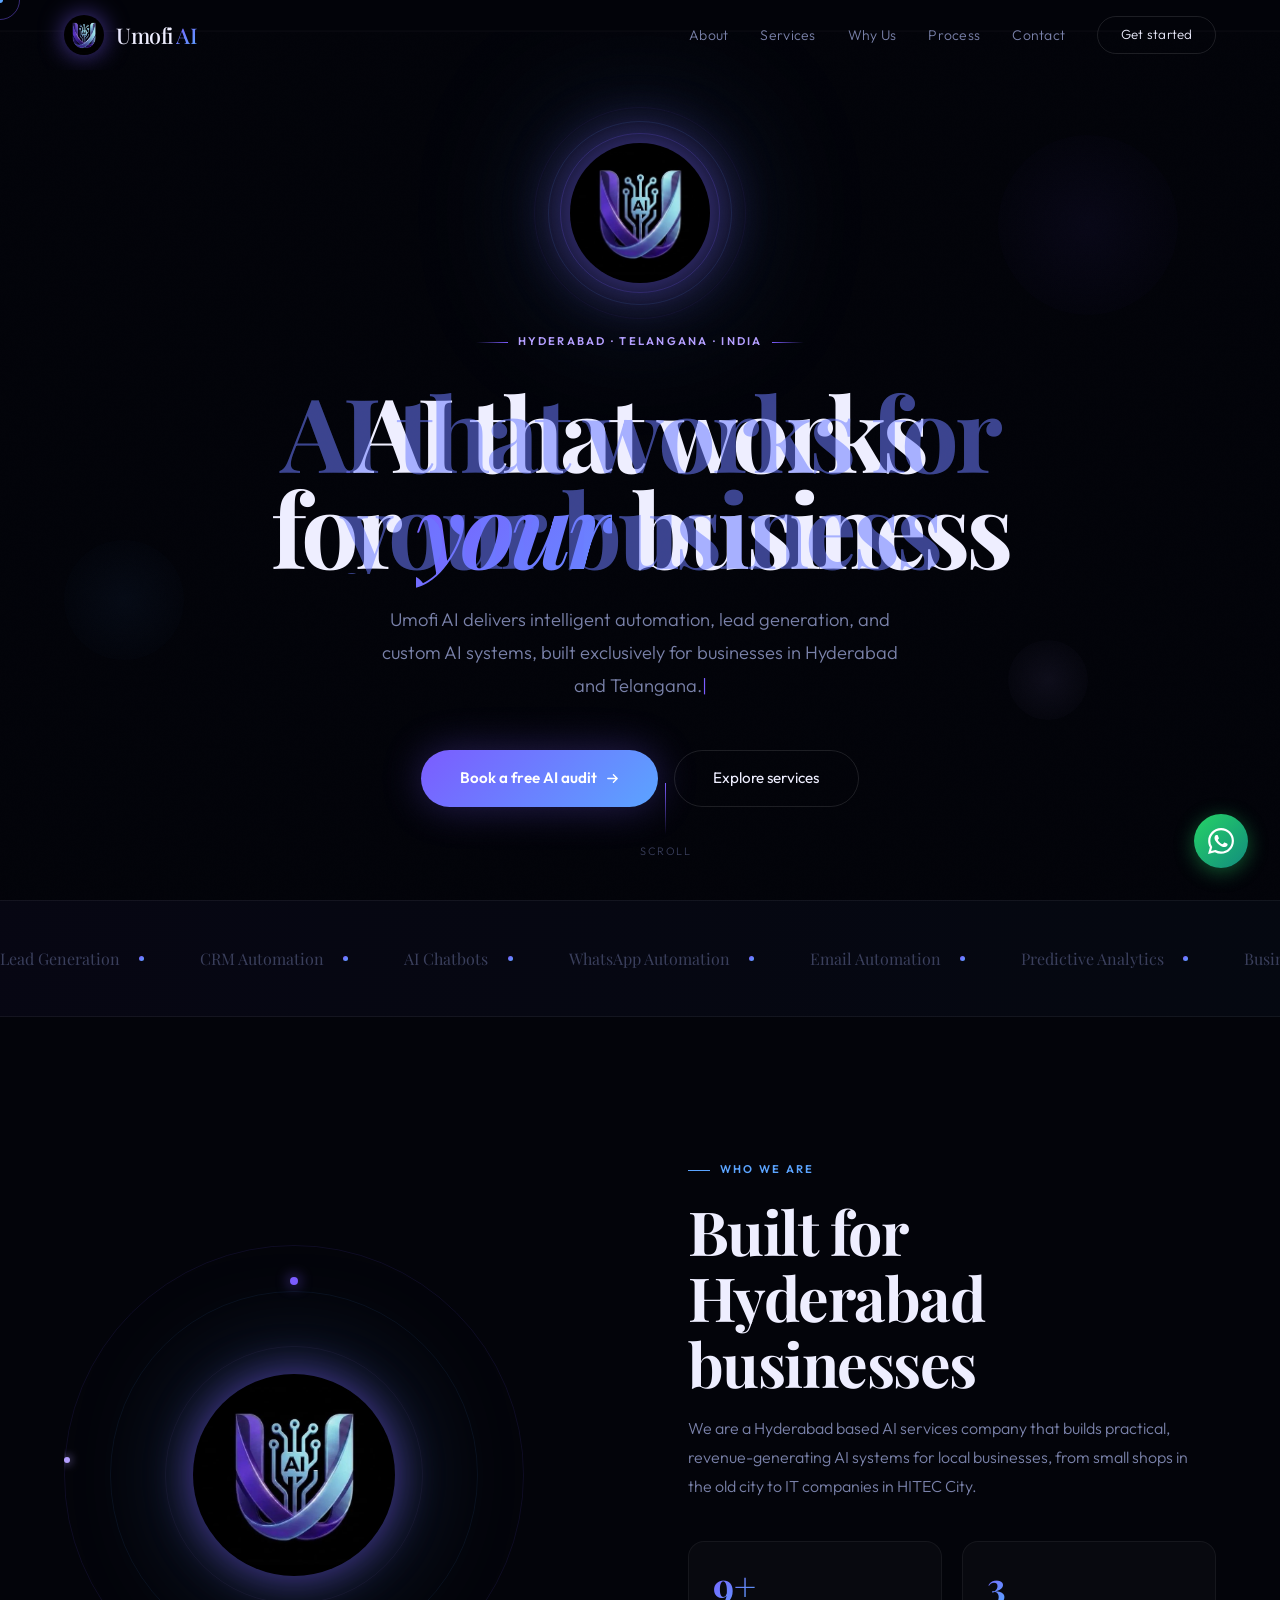
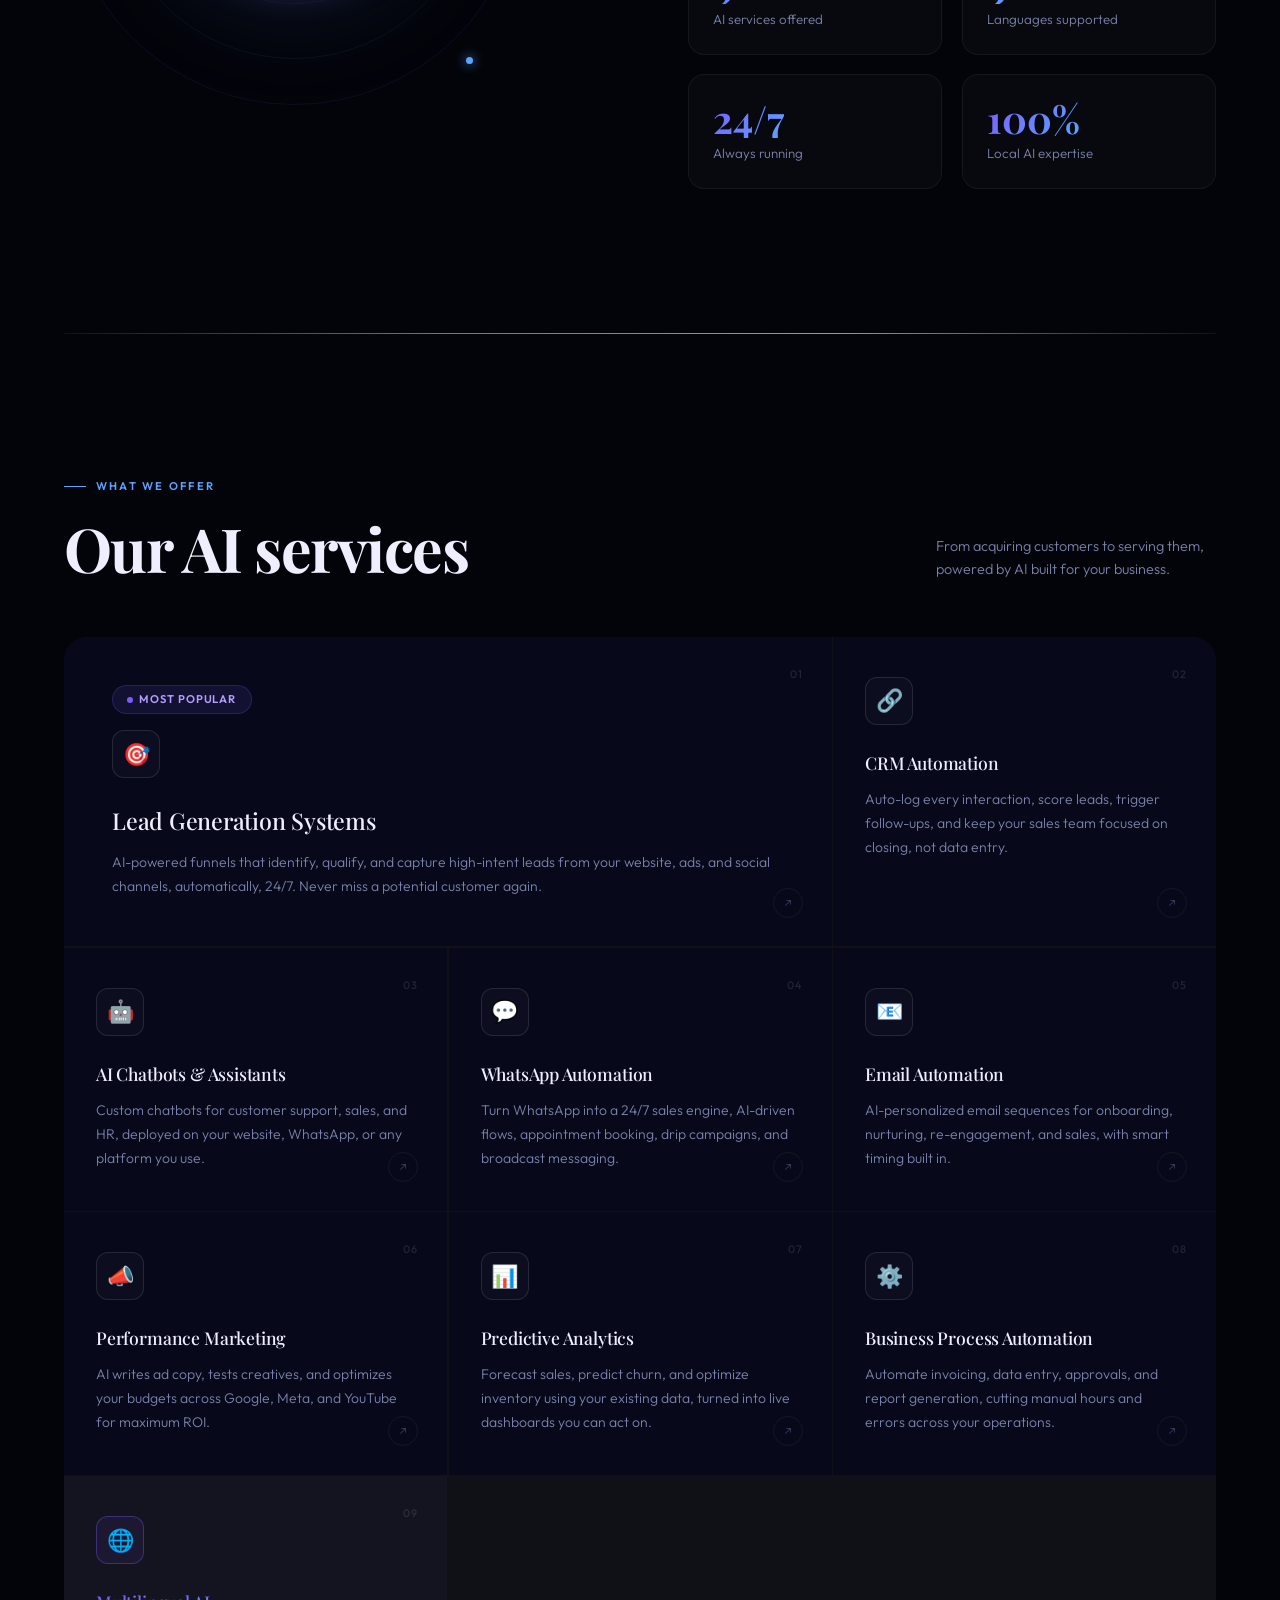
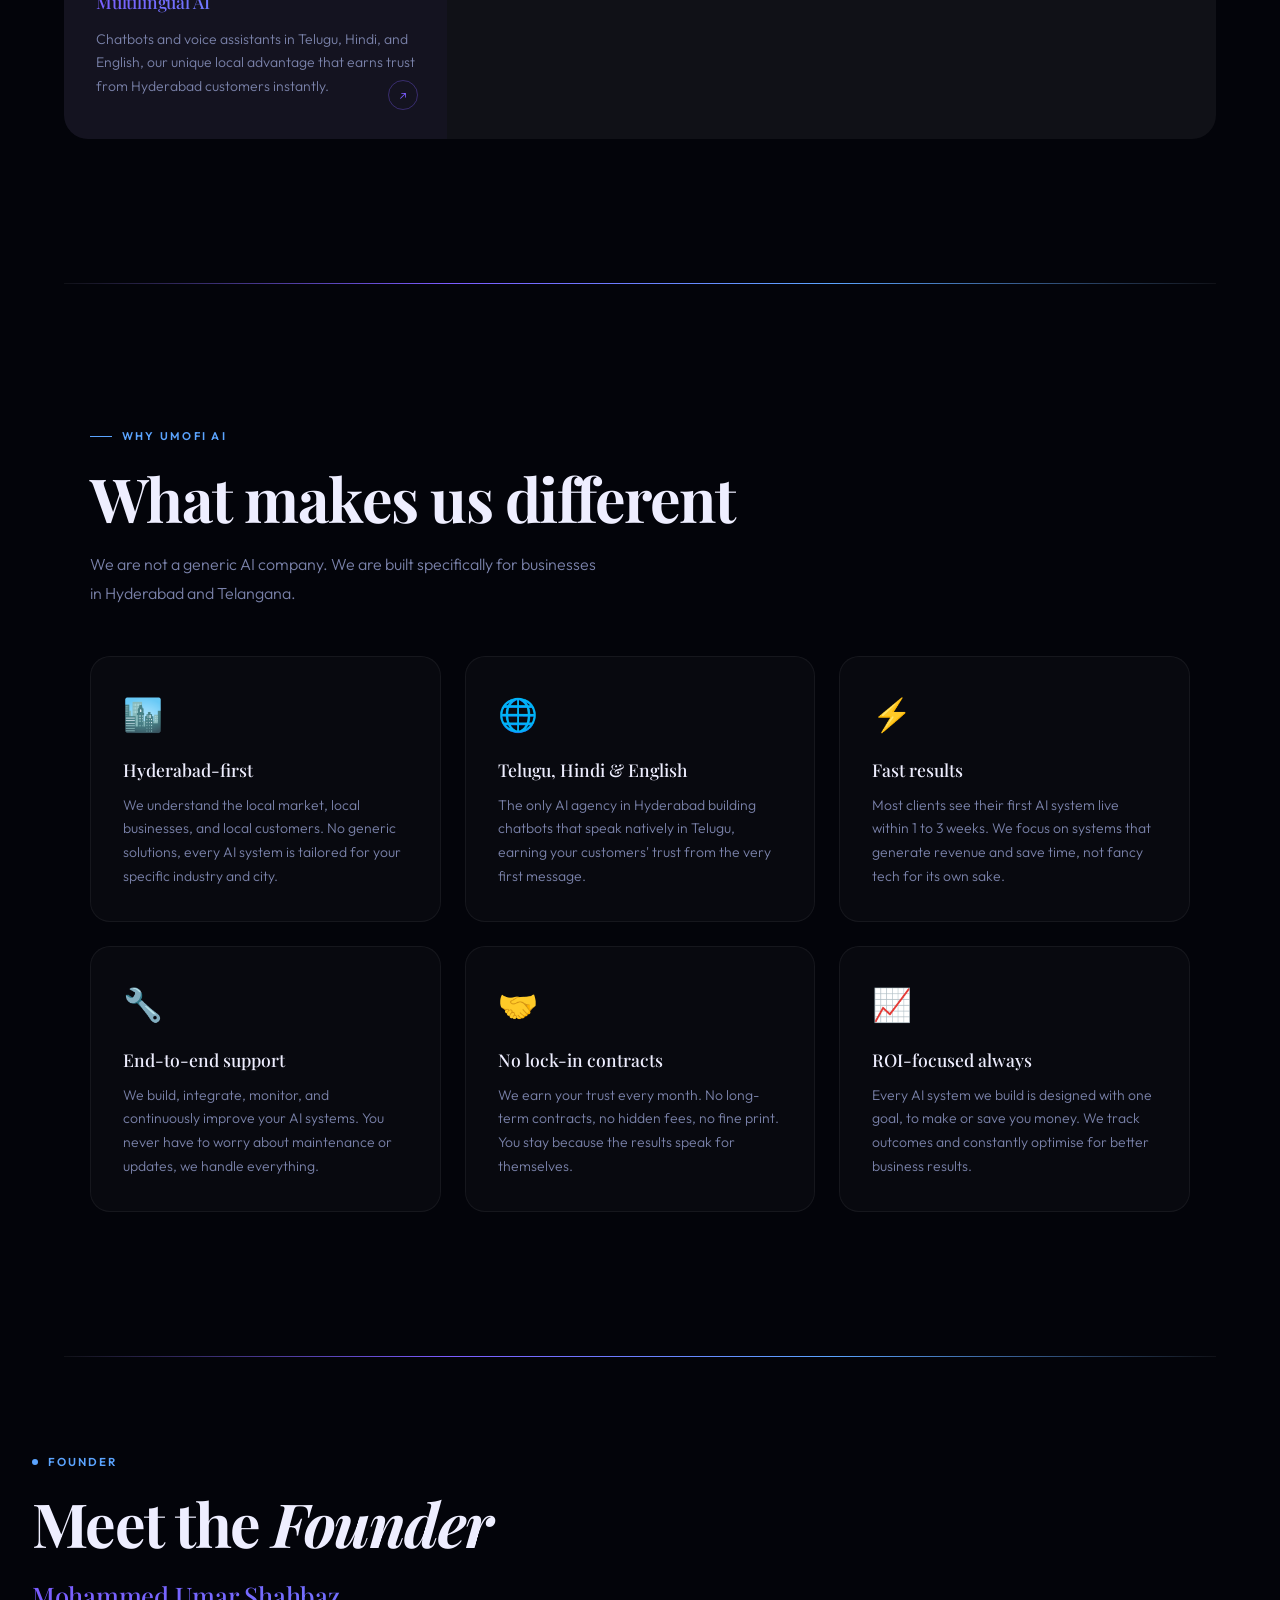
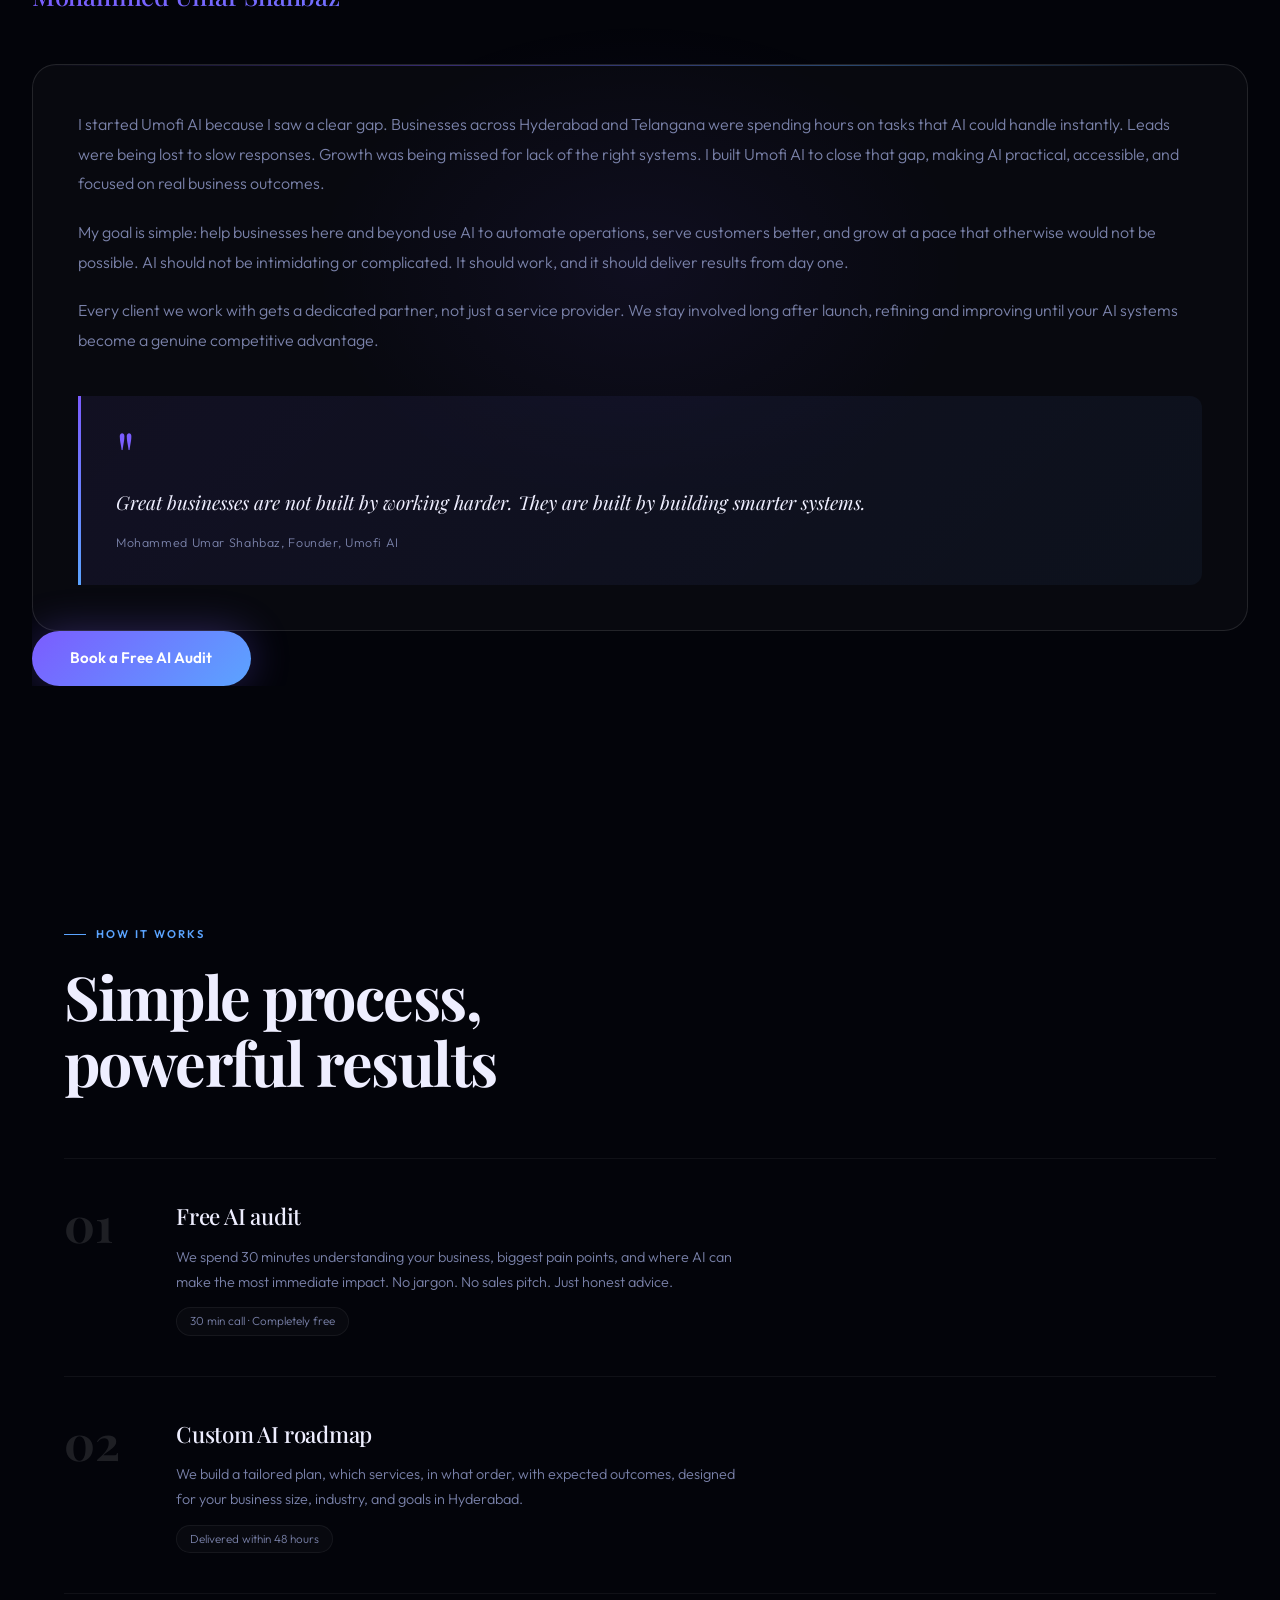
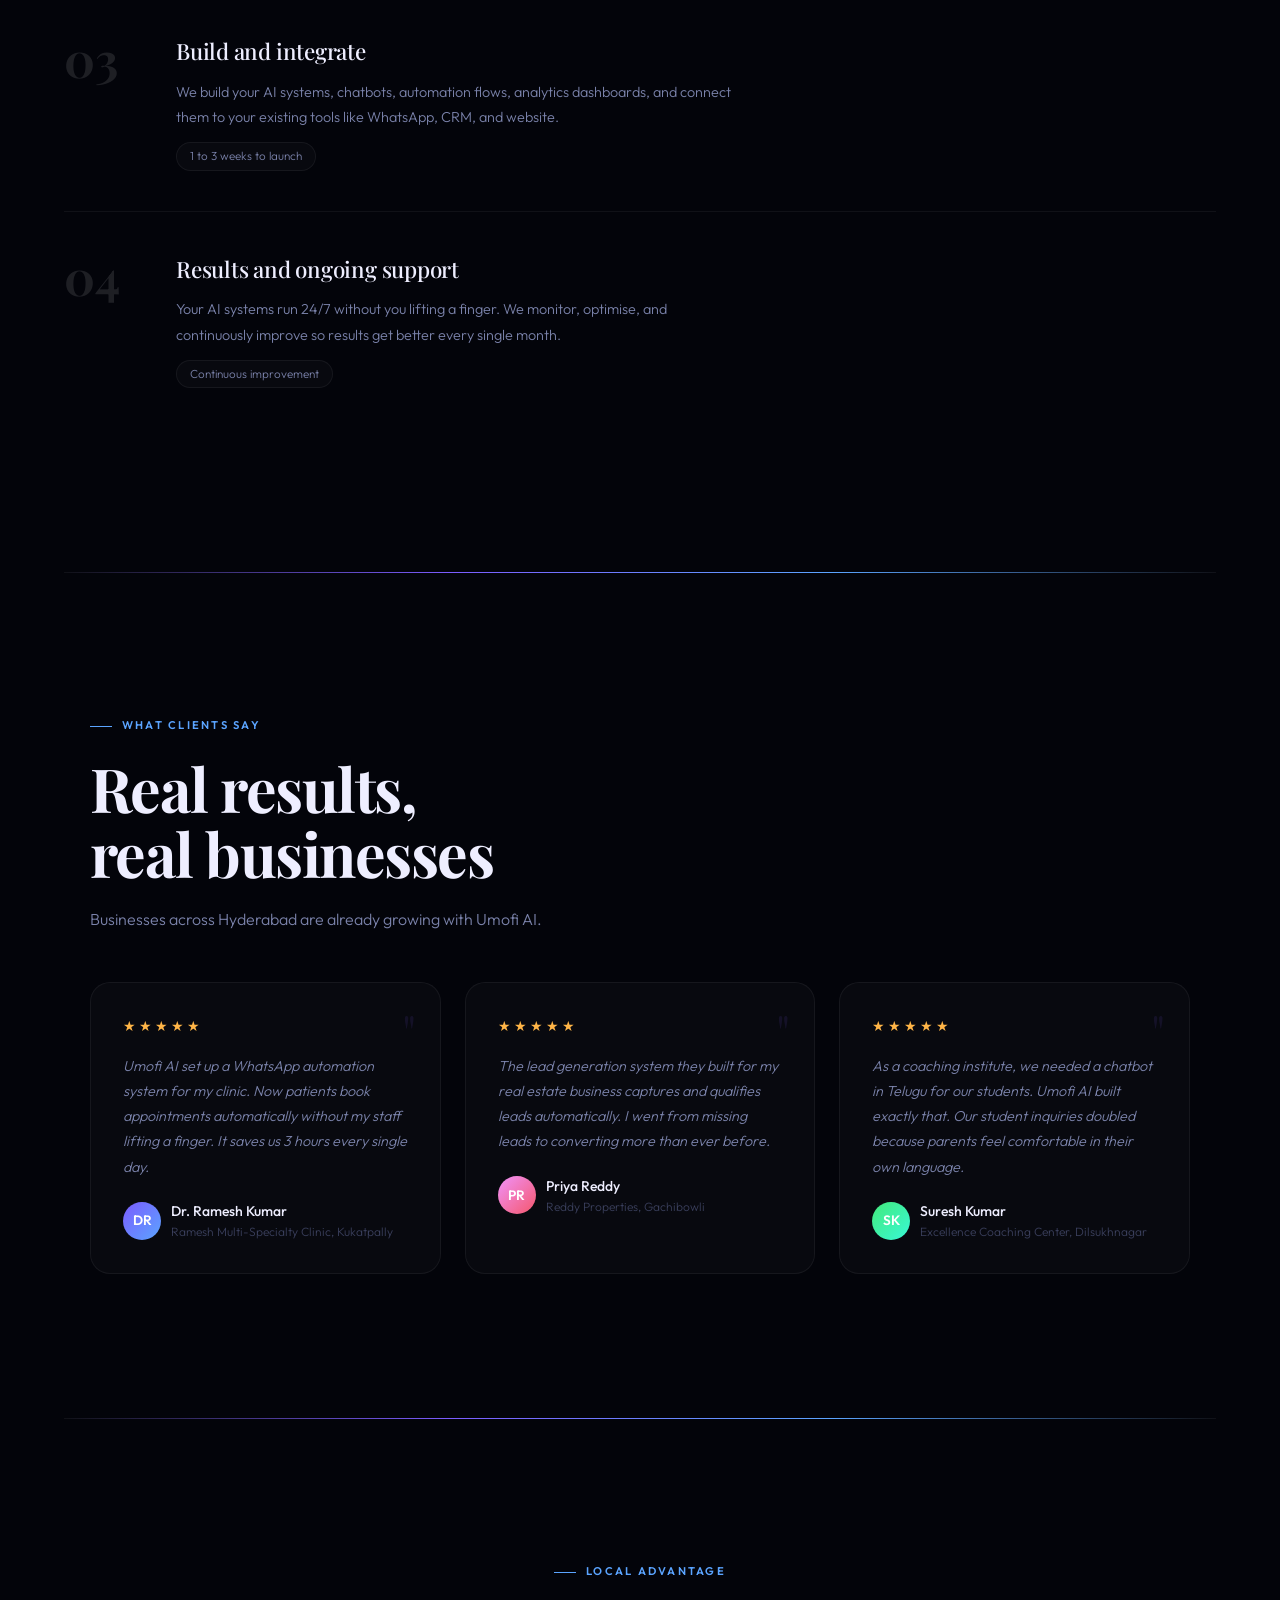
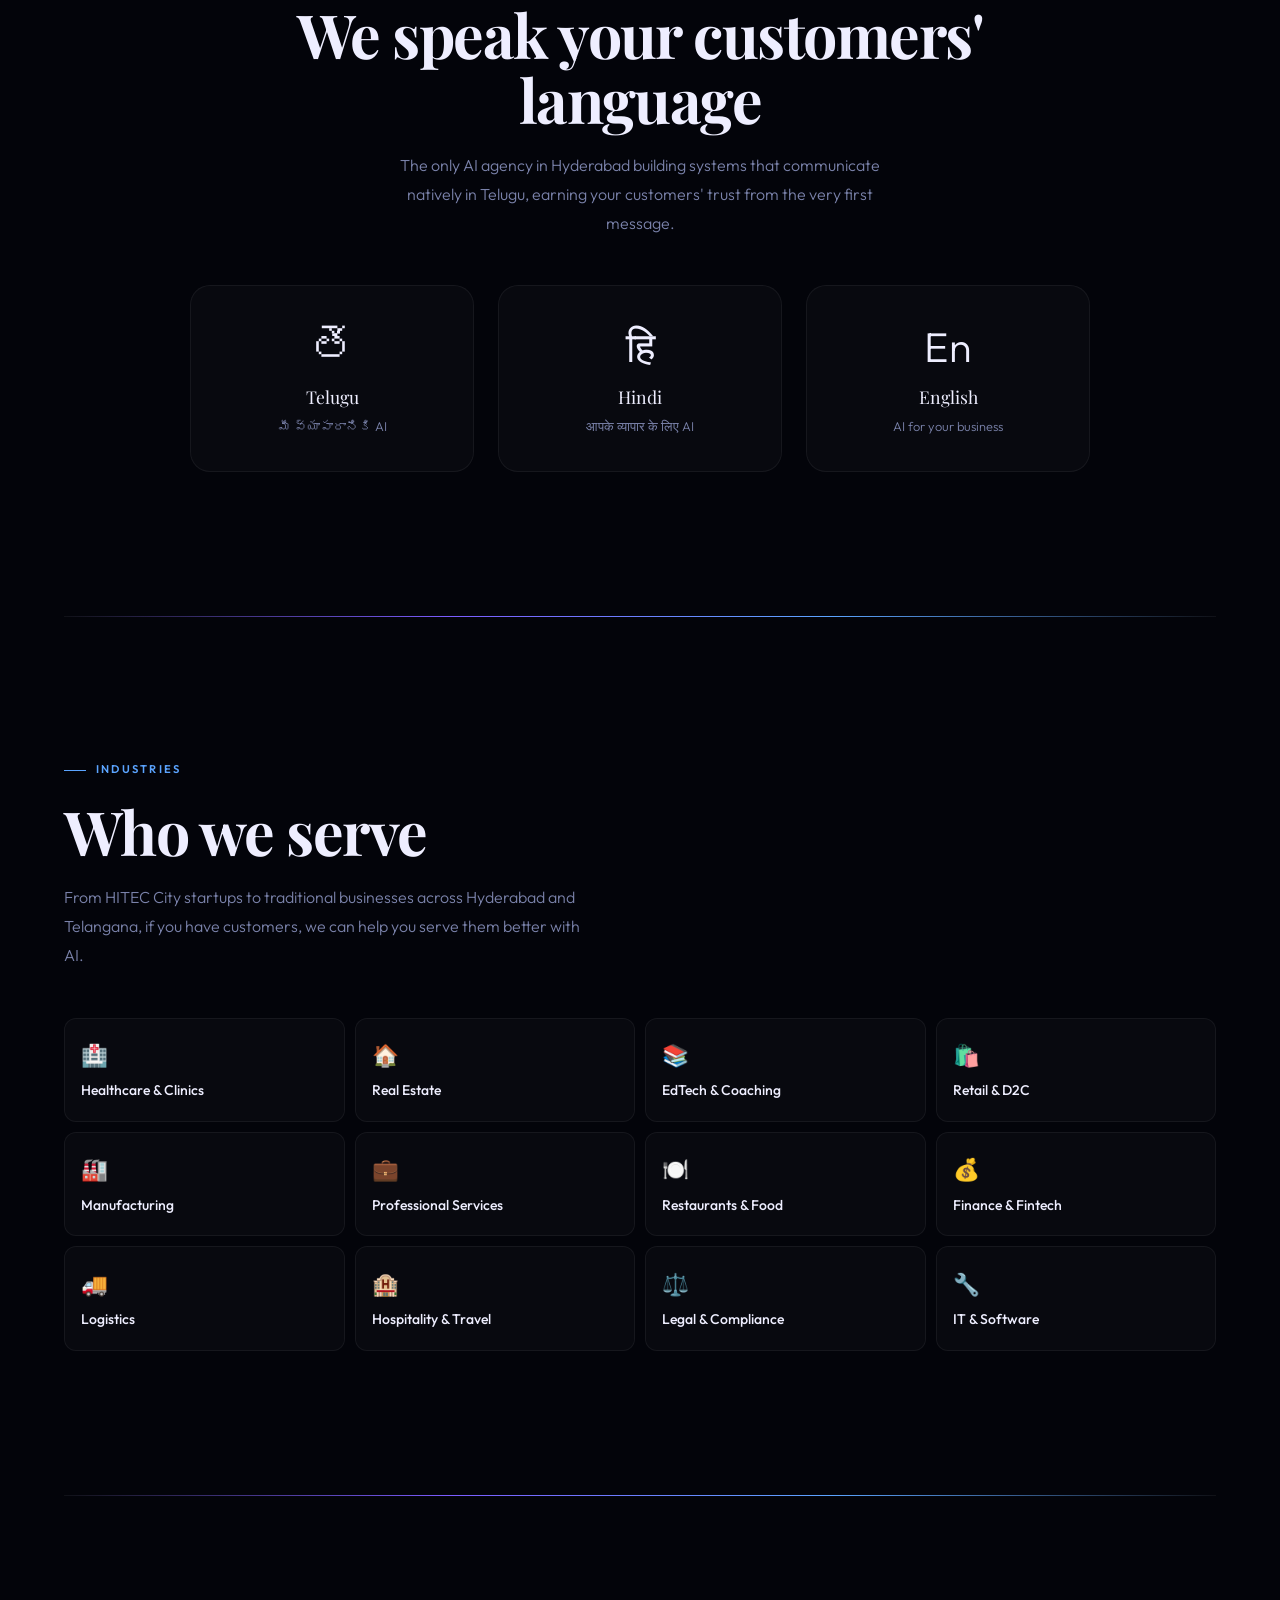
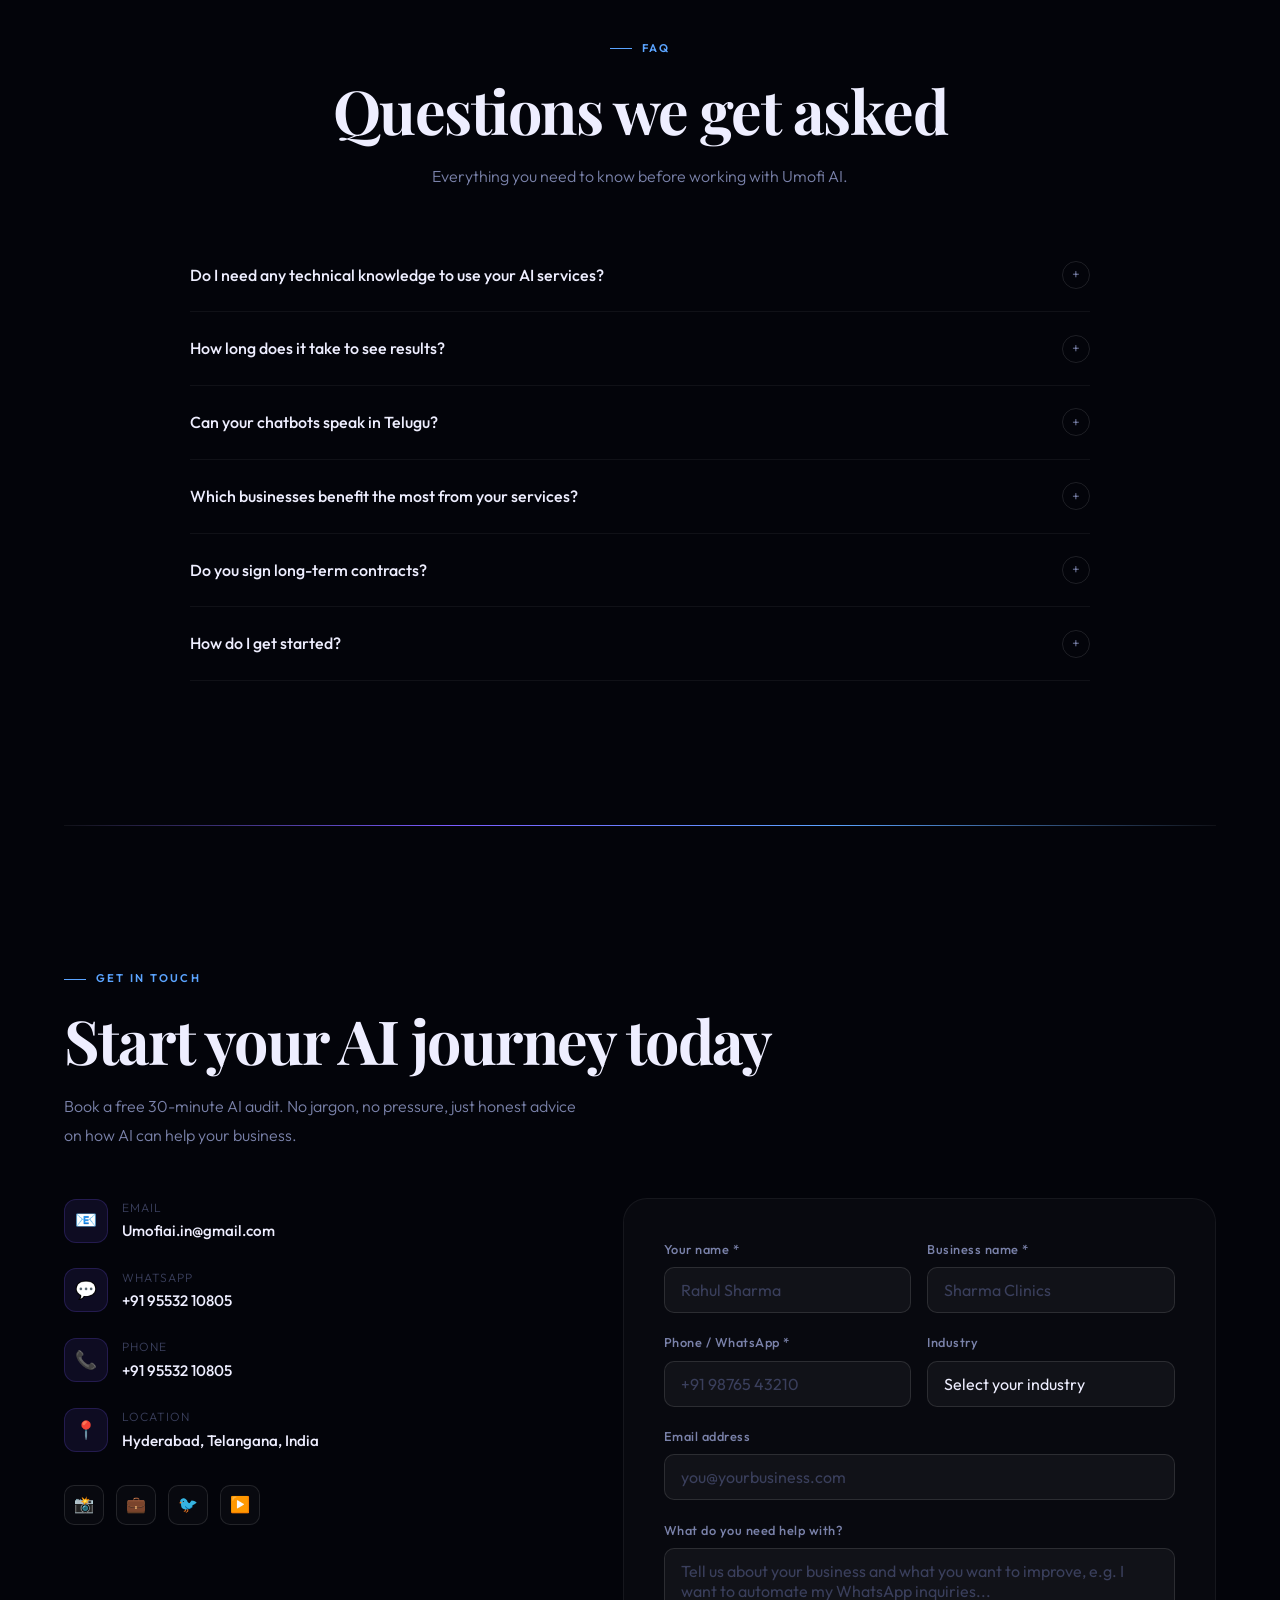
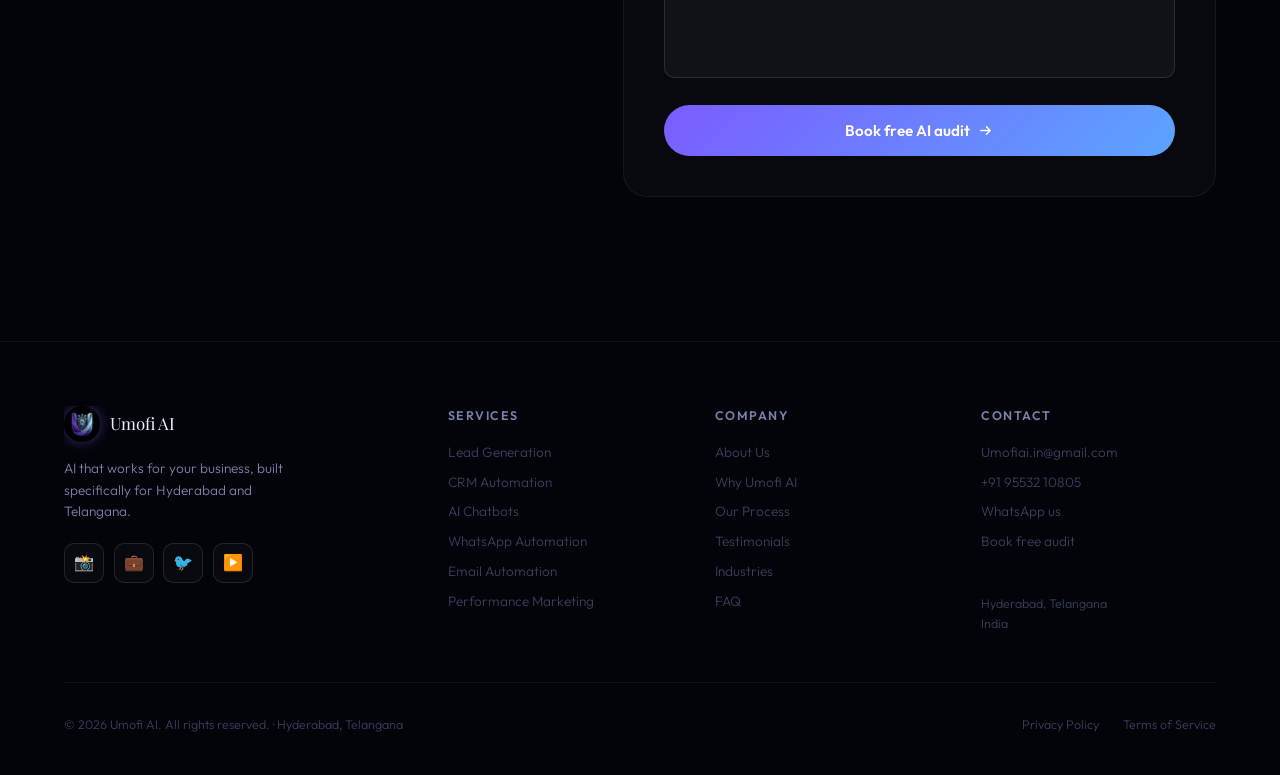
<file: index.html>
<!DOCTYPE html>

<html lang="en">
<head>
<meta charset="utf-8"/>
<meta content="width=device-width, initial-scale=1.0, viewport-fit=cover" name="viewport"/>
<meta content="Umofi AI delivers AI services for businesses in Hyderabad and Telangana, including lead generation, CRM automation, AI chatbots and WhatsApp automation." name="description"/>
<meta content="AI services Hyderabad, AI chatbot Hyderabad, WhatsApp automation, lead generation AI, CRM automation Hyderabad, Umofi AI, AI business Telangana" name="keywords"/>
<meta content="index, follow" name="robots"/>
<meta content="Umofi AI AI that works for your business" property="og:title"/>
<meta content="Custom AI systems for businesses in Hyderabad, lead generation, chatbots, WhatsApp automation, and more." property="og:description"/>
<meta content="website" property="og:type"/>
<meta content="https://umofi.ai" property="og:url"/>
<meta content="[data-uri]" property="og:image"/>
<meta content="summary_large_image" name="twitter:card"/>
<meta content="Umofi AI AI that works for your business" name="twitter:title"/>
<meta content="Custom AI systems for businesses in Hyderabad, Telangana." name="twitter:description"/>
<link href="[data-uri]" rel="icon" type="image/jpeg"/>
<title>Umofi AI AI Services Hyderabad | Lead Generation, Chatbots, WhatsApp Automation</title>
<link href="https://umofi.ai" rel="canonical"/>
<meta content="Umofi AI" name="author"/>
<meta content="IN-TG" name="geo.region"/>
<meta content="Hyderabad, Telangana" name="geo.placename"/>
<meta content="en_IN" property="og:locale"/>
<meta content="Umofi AI" property="og:site_name"/>

<head>
    <meta charset="UTF-8">
    <meta name="viewport" content="width=device-width, initial-scale=1.0">

    <title>Umofi AI</title>

    <meta property="og:title" content="Umofi AI - AI Automation Solutions">
    <meta property="og:description" content="AI Chatbots, CRM Automation, WhatsApp Automation, Lead Generation & Business Automation.">
    <meta property="og:image" content="https://www.umofiai.com/images/og-image.jpg">
    <meta property="og:url" content="https://www.umofiai.com">
    <meta property="og:type" content="website">
    <meta property="og:site_name" content="Umofi AI">
</head>
<link href="https://fonts.googleapis.com" rel="preconnect"/>
<link crossorigin="" href="https://fonts.gstatic.com" rel="preconnect"/>
<link href="https://fonts.googleapis.com/css2?family=Playfair+Display:ital,wght@0,400;0,500;0,700;1,400;1,700&amp;family=Outfit:wght@200;300;400;500;600&amp;display=swap" rel="stylesheet"/>

<link rel="stylesheet" href="style.css"/>
</head>
<body>
<!-- LOADER -->
<div id="loader">
<img alt="Umofi AI" class="loader-logo" src="[data-uri]"/>
<div class="loader-bar-wrap"><div class="loader-bar"></div></div>
<div class="loader-txt">Loading Umofi AI</div>
</div>
<div id="cur"></div>
<div id="cur-ring"></div>
<canvas id="c"></canvas>
<!-- WHATSAPP FLOAT -->
<a aria-label="Chat on WhatsApp" class="wa-float" href="https://wa.me/919553210805" target="_blank">
<div class="wa-tooltip">Chat with us</div>
<svg viewbox="0 0 24 24" xmlns="http://www.w3.org/2000/svg"><path d="M17.472 14.382c-.297-.149-1.758-.867-2.03-.967-.273-.099-.471-.148-.67.15-.197.297-.767.966-.94 1.164-.173.199-.347.223-.644.075-.297-.15-1.255-.463-2.39-1.475-.883-.788-1.48-1.761-1.653-2.059-.173-.297-.018-.458.13-.606.134-.133.298-.347.446-.52.149-.174.198-.298.298-.497.099-.198.05-.371-.025-.52-.075-.149-.669-1.612-.916-2.207-.242-.579-.487-.5-.669-.51-.173-.008-.371-.01-.57-.01-.198 0-.52.074-.792.372-.272.297-1.04 1.016-1.04 2.479 0 1.462 1.065 2.875 1.213 3.074.149.198 2.096 3.2 5.077 4.487.709.306 1.262.489 1.694.625.712.227 1.36.195 1.871.118.571-.085 1.758-.719 2.006-1.413.248-.694.248-1.289.173-1.413-.074-.124-.272-.198-.57-.347m-5.421 7.403h-.004a9.87 9.87 0 01-5.031-1.378l-.361-.214-3.741.982.998-3.648-.235-.374a9.86 9.86 0 01-1.51-5.26c.001-5.45 4.436-9.884 9.888-9.884 2.64 0 5.122 1.03 6.988 2.898a9.825 9.825 0 012.893 6.994c-.003 5.45-4.437 9.884-9.885 9.884m8.413-18.297A11.815 11.815 0 0012.05 0C5.495 0 .16 5.335.157 11.892c0 2.096.547 4.142 1.588 5.945L.057 24l6.305-1.654a11.882 11.882 0 005.683 1.448h.005c6.554 0 11.89-5.335 11.893-11.893a11.821 11.821 0 00-3.48-8.413z"></path></svg>
</a>
<!-- BACK TO TOP -->
<button aria-label="Back to top" id="back-top" onclick="window.scrollTo({top:0,behavior:'smooth'})">
<svg fill="none" stroke="currentColor" stroke-linecap="round" stroke-linejoin="round" stroke-width="2" viewbox="0 0 24 24"><polyline points="18 15 12 9 6 15"></polyline></svg>
</button>
<!-- NAV -->
<nav id="nav">
<a class="logo" href="#home">
<img alt="Umofi AI Logo" class="logo-img" src="[data-uri]"/>
<span class="logo-txt">Umofi <b>AI</b></span>
</a>
<div class="nav-l">
<a href="#about">About</a>
<a href="#services">Services</a>
<a href="#why">Why Us</a>
<a href="#process">Process</a>
<a href="#contact">Contact</a>
<a class="btn-nav" href="#contact">Get started</a>
</div>
<button aria-label="Menu" class="hamburger" id="ham" onclick="toggleMenu()">
<span></span><span></span><span></span>
</button>
</nav>
<!-- MOBILE MENU -->
<div class="mobile-menu" id="mobile-menu">
<a href="#about" onclick="closeMenu()">About</a>
<a href="#services" onclick="closeMenu()">Services</a>
<a href="#why" onclick="closeMenu()">Why Us</a>
<a href="#process" onclick="closeMenu()">Process</a>
<a href="#industries" onclick="closeMenu()">Industries</a>
<a href="#contact" onclick="closeMenu()">Get started free</a>
</div>
<!-- HERO -->
<section class="hero" id="home">
<div class="float-el" style="width:180px;height:180px;top:15%;right:8%;background:radial-gradient(circle,rgba(123,92,255,.06),transparent);animation-delay:0s;animation-duration:7s;"></div>
<div class="float-el" style="width:120px;height:120px;top:60%;left:5%;background:radial-gradient(circle,rgba(91,164,255,.05),transparent);animation-delay:2s;animation-duration:9s;"></div>
<div class="float-el" style="width:80px;height:80px;bottom:20%;right:15%;background:radial-gradient(circle,rgba(180,159,255,.07),transparent);animation-delay:4s;animation-duration:6s;"></div>
<div class="hero-logo-wrap">
<div class="hero-logo-frame parallax-slow">
<div class="hero-logo-ring"></div>
<div class="hero-logo-ring"></div>
<div class="hero-logo-ring"></div>
<img alt="Umofi AI Logo" class="hero-logo" src="[data-uri]"/>
</div>
</div>
<div class="hero-tag">Hyderabad · Telangana · India</div>
<h1 class="hero-h1" data-text="AI that works for your business">AI that works<br/>for <em>your</em> business</h1>
<p class="hero-sub">Umofi AI delivers intelligent automation, lead generation, and custom AI systems, built exclusively for businesses in Hyderabad and Telangana.</p>
<div class="hero-btns">
<a class="btn-p" href="#contact">Book a free AI audit <svg fill="none" height="15" viewbox="0 0 16 16" width="15"><path d="M3 8h10M9 4l4 4-4 4" stroke="currentColor" stroke-linecap="round" stroke-linejoin="round" stroke-width="1.5"></path></svg></a>
<a class="btn-g" href="#services">Explore services</a>
</div>
<div class="scroll-hint"><div class="scroll-line"></div>scroll</div>
</section>
<!-- MARQUEE -->
<div class="mq-wrap">
<div class="mq-track">
<div class="mq-item">Lead Generation <div class="mq-dot"></div></div>
<div class="mq-item">CRM Automation <div class="mq-dot"></div></div>
<div class="mq-item">AI Chatbots <div class="mq-dot"></div></div>
<div class="mq-item">WhatsApp Automation <div class="mq-dot"></div></div>
<div class="mq-item">Email Automation <div class="mq-dot"></div></div>
<div class="mq-item">Predictive Analytics <div class="mq-dot"></div></div>
<div class="mq-item">Business Automation <div class="mq-dot"></div></div>
<div class="mq-item">Performance Marketing <div class="mq-dot"></div></div>
<div class="mq-item">Telugu · Hindi · English <div class="mq-dot"></div></div>
<div class="mq-item">Lead Generation <div class="mq-dot"></div></div>
<div class="mq-item">CRM Automation <div class="mq-dot"></div></div>
<div class="mq-item">AI Chatbots <div class="mq-dot"></div></div>
<div class="mq-item">WhatsApp Automation <div class="mq-dot"></div></div>
<div class="mq-item">Email Automation <div class="mq-dot"></div></div>
<div class="mq-item">Predictive Analytics <div class="mq-dot"></div></div>
<div class="mq-item">Business Automation <div class="mq-dot"></div></div>
<div class="mq-item">Performance Marketing <div class="mq-dot"></div></div>
<div class="mq-item">Telugu · Hindi · English <div class="mq-dot"></div></div>
</div>
</div>
<!-- ABOUT -->
<section id="about">
<div class="about-grid">
<div class="orb-wrap rv-left">
<div class="orb-ring"></div><div class="orb-ring"></div><div class="orb-ring"></div>
<div class="orb-logo"><img alt="Umofi AI visual" loading="lazy" src="[data-uri]"/></div>
<div class="orb-spark" style="top:7%;left:50%;transform:translateX(-50%);width:8px;height:8px;background:var(--p);box-shadow:0 0 14px var(--p);"></div>
<div class="orb-spark" style="bottom:9%;right:11%;width:7px;height:7px;background:var(--p2);box-shadow:0 0 12px var(--p2);"></div>
<div class="orb-spark" style="top:46%;left:0%;width:6px;height:6px;background:var(--p3);box-shadow:0 0 10px var(--p3);"></div>
</div>
<div>
<div class="stag rv-right">Who we are</div>
<h2 class="sh rv-right">Built for<br/>Hyderabad<br/>businesses</h2>
<p class="ss rv-right">We are a Hyderabad based AI services company that builds practical, revenue-generating AI systems for local businesses, from small shops in the old city to IT companies in HITEC City.</p>
<div class="stats-grid">
<div class="stat-c rv-scale"><div class="counter-val" data-suffix="+" data-target="9">0+</div><div class="stat-l">AI services offered</div></div>
<div class="stat-c rv-scale"><div class="counter-val" data-suffix="" data-target="3">0</div><div class="stat-l">Languages supported</div></div>
<div class="stat-c rv-scale"><div class="counter-val" data-suffix="/7" data-target="24">0/7</div><div class="stat-l">Always running</div></div>
<div class="stat-c rv-scale"><div class="counter-val" data-suffix="%" data-target="100">0%</div><div class="stat-l">Local AI expertise</div></div>
</div>
</div>
</div>
</section>
<div class="divider rv"></div>
<!-- SERVICES -->
<section id="services">
<div class="sv-wrap">
<div class="sv-head rv">
<div><div class="stag">What we offer</div><h2 class="sh" style="margin-bottom:0">Our AI services</h2></div>
<p style="color:var(--muted);font-size:.9rem;max-width:280px;font-weight:300;line-height:1.6;">From acquiring customers to serving them, powered by AI built for your business.</p>
</div>
<div class="sv-grid rv">
<div class="sc feat svc-shine">
<div class="ftag">Most popular</div>
<div class="sc-ico">🎯</div>
<div class="sc-n">Lead Generation Systems</div>
<p class="sc-d">AI-powered funnels that identify, qualify, and capture high-intent leads from your website, ads, and social channels, automatically, 24/7. Never miss a potential customer again.</p>
<div class="sc-arr">↗</div><div class="sc-num">01</div>
</div>
<div class="sc svc-shine"><div class="sc-ico">🔗</div><div class="sc-n">CRM Automation</div><p class="sc-d">Auto-log every interaction, score leads, trigger follow-ups, and keep your sales team focused on closing, not data entry.</p><div class="sc-arr">↗</div><div class="sc-num">02</div></div>
<div class="sc svc-shine"><div class="sc-ico">🤖</div><div class="sc-n">AI Chatbots &amp; Assistants</div><p class="sc-d">Custom chatbots for customer support, sales, and HR, deployed on your website, WhatsApp, or any platform you use.</p><div class="sc-arr">↗</div><div class="sc-num">03</div></div>
<div class="sc svc-shine"><div class="sc-ico">💬</div><div class="sc-n">WhatsApp Automation</div><p class="sc-d">Turn WhatsApp into a 24/7 sales engine, AI-driven flows, appointment booking, drip campaigns, and broadcast messaging.</p><div class="sc-arr">↗</div><div class="sc-num">04</div></div>
<div class="sc svc-shine"><div class="sc-ico">📧</div><div class="sc-n">Email Automation</div><p class="sc-d">AI-personalized email sequences for onboarding, nurturing, re-engagement, and sales, with smart timing built in.</p><div class="sc-arr">↗</div><div class="sc-num">05</div></div>
<div class="sc svc-shine"><div class="sc-ico">📣</div><div class="sc-n">Performance Marketing</div><p class="sc-d">AI writes ad copy, tests creatives, and optimizes your budgets across Google, Meta, and YouTube for maximum ROI.</p><div class="sc-arr">↗</div><div class="sc-num">06</div></div>
<div class="sc svc-shine"><div class="sc-ico">📊</div><div class="sc-n">Predictive Analytics</div><p class="sc-d">Forecast sales, predict churn, and optimize inventory using your existing data, turned into live dashboards you can act on.</p><div class="sc-arr">↗</div><div class="sc-num">07</div></div>
<div class="sc svc-shine"><div class="sc-ico">⚙️</div><div class="sc-n">Business Process Automation</div><p class="sc-d">Automate invoicing, data entry, approvals, and report generation, cutting manual hours and errors across your operations.</p><div class="sc-arr">↗</div><div class="sc-num">08</div></div>
<div class="sc svc-shine" style="background:rgba(123,92,255,.04);">
<div class="sc-ico" style="border-color:rgba(123,92,255,.35);background:rgba(123,92,255,.08);">🌐</div>
<div class="sc-n" style="background:linear-gradient(135deg,var(--p),var(--p2));-webkit-background-clip:text;-webkit-text-fill-color:transparent;background-clip:text;">Multilingual AI</div>
<p class="sc-d">Chatbots and voice assistants in Telugu, Hindi, and English, our unique local advantage that earns trust from Hyderabad customers instantly.</p>
<div class="sc-arr" style="border-color:rgba(123,92,255,.35);color:var(--p);">↗</div><div class="sc-num">09</div>
</div>
</div>
</div>
</section>
<div class="divider rv"></div>
<!-- WHY US -->
<section id="why">
<div style="max-width:1100px;margin:0 auto;">
<div class="stag rv">Why Umofi AI</div>
<h2 class="sh rv">What makes us different</h2>
<p class="ss rv">We are not a generic AI company. We are built specifically for businesses in Hyderabad and Telangana.</p>
<div class="why-grid rv">
<div class="why-card rv-flip d1"><span class="why-icon">🏙️</span><div class="why-title">Hyderabad-first</div><p class="why-desc">We understand the local market, local businesses, and local customers. No generic solutions, every AI system is tailored for your specific industry and city.</p></div>
<div class="why-card rv-flip d2"><span class="why-icon">🌐</span><div class="why-title">Telugu, Hindi &amp; English</div><p class="why-desc">The only AI agency in Hyderabad building chatbots that speak natively in Telugu, earning your customers' trust from the very first message.</p></div>
<div class="why-card rv-flip d3"><span class="why-icon">⚡</span><div class="why-title">Fast results</div><p class="why-desc">Most clients see their first AI system live within 1 to 3 weeks. We focus on systems that generate revenue and save time, not fancy tech for its own sake.</p></div>
<div class="why-card rv-flip d4"><span class="why-icon">🔧</span><div class="why-title">End-to-end support</div><p class="why-desc">We build, integrate, monitor, and continuously improve your AI systems. You never have to worry about maintenance or updates, we handle everything.</p></div>
<div class="why-card rv-flip d5"><span class="why-icon">🤝</span><div class="why-title">No lock-in contracts</div><p class="why-desc">We earn your trust every month. No long-term contracts, no hidden fees, no fine print. You stay because the results speak for themselves.</p></div>
<div class="why-card rv-flip d6"><span class="why-icon">📈</span><div class="why-title">ROI-focused always</div><p class="why-desc">Every AI system we build is designed with one goal, to make or save you money. We track outcomes and constantly optimise for better business results.</p></div>
</div>
</div>
</section>
<div class="divider"></div>
<!-- FOUNDER -->
<section id="founder">
<div class="founder-bg-glow"></div>
<div class="founder-wrap">
<div class="founder-label rv-blur">
<span class="founder-dot"></span>
      FOUNDER
    </div>
<h2 class="sh rv">Meet the <em>Founder</em></h2>
<p class="founder-name rv">Mohammed Umar Shahbaz</p>
<div class="founder-card rv-scale">
<div class="founder-story">
<p>I started Umofi AI because I saw a clear gap. Businesses across Hyderabad and Telangana were spending hours on tasks that AI could handle instantly. Leads were being lost to slow responses. Growth was being missed for lack of the right systems. I built Umofi AI to close that gap, making AI practical, accessible, and focused on real business outcomes.</p>
<p>My goal is simple: help businesses here and beyond use AI to automate operations, serve customers better, and grow at a pace that otherwise would not be possible. AI should not be intimidating or complicated. It should work, and it should deliver results from day one.</p>
<p>Every client we work with gets a dedicated partner, not just a service provider. We stay involved long after launch, refining and improving until your AI systems become a genuine competitive advantage.</p>
</div>
<div class="founder-quote rv">
<span class="founder-quote-mark">"</span>
<p class="founder-quote-text">Great businesses are not built by working harder. They are built by building smarter systems.</p>
<p class="founder-quote-author">Mohammed Umar Shahbaz, Founder, Umofi AI</p>
</div>
</div>
<div class="founder-cta rv-blur">
<a class="btn-p" href="#contact">Book a Free AI Audit</a>
</div>
</div>
</section>
<!-- PROCESS -->
<section id="process">
<div class="proc-wrap">
<div class="stag rv">How it works</div>
<h2 class="sh rv">Simple process,<br/>powerful results</h2>
<div style="margin-top:4rem;">
<div class="ps rv-left"><div class="ps-num">01</div><div><div class="ps-title">Free AI audit</div><p class="ps-desc">We spend 30 minutes understanding your business, biggest pain points, and where AI can make the most immediate impact. No jargon. No sales pitch. Just honest advice.</p><span class="ps-tag">30 min call · Completely free</span></div></div>
<div class="ps rv-right"><div class="ps-num">02</div><div><div class="ps-title">Custom AI roadmap</div><p class="ps-desc">We build a tailored plan, which services, in what order, with expected outcomes, designed for your business size, industry, and goals in Hyderabad.</p><span class="ps-tag">Delivered within 48 hours</span></div></div>
<div class="ps rv-left"><div class="ps-num">03</div><div><div class="ps-title">Build and integrate</div><p class="ps-desc">We build your AI systems, chatbots, automation flows, analytics dashboards, and connect them to your existing tools like WhatsApp, CRM, and website.</p><span class="ps-tag">1 to 3 weeks to launch</span></div></div>
<div class="ps rv-right"><div class="ps-num">04</div><div><div class="ps-title">Results and ongoing support</div><p class="ps-desc">Your AI systems run 24/7 without you lifting a finger. We monitor, optimise, and continuously improve so results get better every single month.</p><span class="ps-tag">Continuous improvement</span></div></div>
</div>
</div>
</section>
<div class="divider rv"></div>
<!-- TESTIMONIALS -->
<section id="testimonials">
<div style="max-width:1100px;margin:0 auto;">
<div class="stag rv">What clients say</div>
<h2 class="sh rv">Real results,<br/>real businesses</h2>
<p class="ss rv">Businesses across Hyderabad are already growing with Umofi AI.</p>
<div class="testi-grid rv">
<div class="testi-card rv-scale d1">
<div class="testi-quote">"</div>
<div class="testi-stars"><span>★</span><span>★</span><span>★</span><span>★</span><span>★</span></div>
<p class="testi-text">Umofi AI set up a WhatsApp automation system for my clinic. Now patients book appointments automatically without my staff lifting a finger. It saves us 3 hours every single day.</p>
<div class="testi-author">
<div class="testi-avatar">DR</div>
<div><div class="testi-name">Dr. Ramesh Kumar</div><div class="testi-role">Ramesh Multi-Specialty Clinic, Kukatpally</div></div>
</div>
</div>
<div class="testi-card rv-scale d2">
<div class="testi-quote">"</div>
<div class="testi-stars"><span>★</span><span>★</span><span>★</span><span>★</span><span>★</span></div>
<p class="testi-text">The lead generation system they built for my real estate business captures and qualifies leads automatically. I went from missing leads to converting more than ever before.</p>
<div class="testi-author">
<div class="testi-avatar" style="background:linear-gradient(135deg,#f093fb,#f5576c);">PR</div>
<div><div class="testi-name">Priya Reddy</div><div class="testi-role">Reddy Properties, Gachibowli</div></div>
</div>
</div>
<div class="testi-card rv-scale d3">
<div class="testi-quote">"</div>
<div class="testi-stars"><span>★</span><span>★</span><span>★</span><span>★</span><span>★</span></div>
<p class="testi-text">As a coaching institute, we needed a chatbot in Telugu for our students. Umofi AI built exactly that. Our student inquiries doubled because parents feel comfortable in their own language.</p>
<div class="testi-author">
<div class="testi-avatar" style="background:linear-gradient(135deg,#43e97b,#38f9d7);">SK</div>
<div><div class="testi-name">Suresh Kumar</div><div class="testi-role">Excellence Coaching Center, Dilsukhnagar</div></div>
</div>
</div>
</div>
</div>
</section>
<div class="divider rv"></div>
<!-- LANGUAGES -->
<section>
<div class="lang-sec">
<div class="stag rv" style="justify-content:center;">Local advantage</div>
<h2 class="sh rv">We speak your customers' language</h2>
<p class="ss rv" style="margin:0 auto;">The only AI agency in Hyderabad building systems that communicate natively in Telugu, earning your customers' trust from the very first message.</p>
<div class="lang-cards">
<div class="lc rv-blur d1"><span class="lc-script">తె</span><div class="lc-name">Telugu</div><div class="lc-sub">మీ వ్యాపారానికి AI</div></div>
<div class="lc rv-blur d2"><span class="lc-script">हि</span><div class="lc-name">Hindi</div><div class="lc-sub">आपके व्यापार के लिए AI</div></div>
<div class="lc rv-blur d3"><span class="lc-script">En</span><div class="lc-name">English</div><div class="lc-sub">AI for your business</div></div>
</div>
</div>
</section>
<div class="divider rv"></div>
<!-- INDUSTRIES -->
<section id="industries">
<div class="ind-wrap">
<div class="stag rv">Industries</div>
<h2 class="sh rv">Who we serve</h2>
<p class="ss rv">From HITEC City startups to traditional businesses across Hyderabad and Telangana, if you have customers, we can help you serve them better with AI.</p>
<div class="ind-grid rv">
<div class="ind-item"><span class="ind-emoji">🏥</span><span class="ind-name">Healthcare &amp; Clinics</span></div>
<div class="ind-item"><span class="ind-emoji">🏠</span><span class="ind-name">Real Estate</span></div>
<div class="ind-item"><span class="ind-emoji">📚</span><span class="ind-name">EdTech &amp; Coaching</span></div>
<div class="ind-item"><span class="ind-emoji">🛍️</span><span class="ind-name">Retail &amp; D2C</span></div>
<div class="ind-item"><span class="ind-emoji">🏭</span><span class="ind-name">Manufacturing</span></div>
<div class="ind-item"><span class="ind-emoji">💼</span><span class="ind-name">Professional Services</span></div>
<div class="ind-item"><span class="ind-emoji">🍽️</span><span class="ind-name">Restaurants &amp; Food</span></div>
<div class="ind-item"><span class="ind-emoji">💰</span><span class="ind-name">Finance &amp; Fintech</span></div>
<div class="ind-item"><span class="ind-emoji">🚚</span><span class="ind-name">Logistics</span></div>
<div class="ind-item"><span class="ind-emoji">🏨</span><span class="ind-name">Hospitality &amp; Travel</span></div>
<div class="ind-item"><span class="ind-emoji">⚖️</span><span class="ind-name">Legal &amp; Compliance</span></div>
<div class="ind-item"><span class="ind-emoji">🔧</span><span class="ind-name">IT &amp; Software</span></div>
</div>
</div>
</section>
<div class="divider rv"></div>
<!-- FAQ -->
<section id="faq">
<div style="max-width:900px;margin:0 auto;">
<div class="stag rv" style="justify-content:center;">FAQ</div>
<h2 class="sh rv" style="text-align:center;">Questions we get asked</h2>
<p class="ss rv" style="margin:0 auto;text-align:center;">Everything you need to know before working with Umofi AI.</p>
<div class="faq-wrap rv">
<div class="faq-item">
<div class="faq-q" onclick="toggleFaq(this)"><span class="faq-q-txt">Do I need any technical knowledge to use your AI services?</span><div class="faq-icon">+</div></div>
<div class="faq-a"><div class="faq-a-inner">Not at all. We handle everything from building to integration. You just tell us your business goals and we take care of the rest. Most of our clients have no technical background whatsoever.</div></div>
</div>
<div class="faq-item">
<div class="faq-q" onclick="toggleFaq(this)"><span class="faq-q-txt">How long does it take to see results?</span><div class="faq-icon">+</div></div>
<div class="faq-a"><div class="faq-a-inner">Most clients have their first AI system live within 1 to 3 weeks. Results like automated lead capture and WhatsApp responses are visible from day one. Bigger improvements like churn reduction and sales forecasting become visible within the first 30 days.</div></div>
</div>
<div class="faq-item">
<div class="faq-q" onclick="toggleFaq(this)"><span class="faq-q-txt">Can your chatbots speak in Telugu?</span><div class="faq-icon">+</div></div>
<div class="faq-a"><div class="faq-a-inner">Yes, this is one of our biggest advantages. We build chatbots and voice assistants that communicate naturally in Telugu, Hindi, and English. Customers in Hyderabad trust businesses more when they can interact in their native language.</div></div>
</div>
<div class="faq-item">
<div class="faq-q" onclick="toggleFaq(this)"><span class="faq-q-txt">Which businesses benefit the most from your services?</span><div class="faq-icon">+</div></div>
<div class="faq-a"><div class="faq-a-inner">Any business that gets inquiries, has customers to serve, or has repetitive tasks, clinics, coaching institutes, real estate agencies, restaurants, retail shops, IT companies, and logistics providers all see strong results. If you have WhatsApp conversations with customers, we can automate and improve them immediately.</div></div>
</div>
<div class="faq-item">
<div class="faq-q" onclick="toggleFaq(this)"><span class="faq-q-txt">Do you sign long-term contracts?</span><div class="faq-icon">+</div></div>
<div class="faq-a"><div class="faq-a-inner">No. We believe in earning your trust through results, not contracts. You can start with one service, see the impact, and scale from there. There are no hidden fees, no lock-in periods, and no fine print.</div></div>
</div>
<div class="faq-item">
<div class="faq-q" onclick="toggleFaq(this)"><span class="faq-q-txt">How do I get started?</span><div class="faq-icon">+</div></div>
<div class="faq-a"><div class="faq-a-inner">Simply fill in the contact form below or message us on WhatsApp. We will schedule a free 30-minute AI audit call where we understand your business and tell you exactly what is possible, no obligation, no cost.</div></div>
</div>
</div>
</div>
</section>
<div class="divider rv"></div>
<!-- CONTACT -->
<section id="contact">
<div class="ind-wrap">
<div class="stag rv">Get in touch</div>
<h2 class="sh rv">Start your AI journey today</h2>
<p class="ss rv">Book a free 30-minute AI audit. No jargon, no pressure, just honest advice on how AI can help your business.</p>
<div class="contact-grid rv">
<div class="contact-info">
<div class="contact-info-item">
<div class="contact-icon">📧</div>
<div><div class="contact-label">Email</div><div class="contact-value"><a href="mailto:Umofiai.in@gmail.com" style="color:inherit;text-decoration:none;">Umofiai.in@gmail.com</a></div></div>
</div>
<div class="contact-info-item">
<div class="contact-icon">💬</div>
<div><div class="contact-label">WhatsApp</div><div class="contact-value"><a href="https://wa.me/919553210805" style="color:inherit;text-decoration:none;" target="_blank">+91 95532 10805</a></div></div>
</div>
<div class="contact-info-item">
<div class="contact-icon">📞</div>
<div><div class="contact-label">Phone</div><div class="contact-value"><a href="tel:+919553210805" style="color:inherit;text-decoration:none;">+91 95532 10805</a></div></div>
</div>
<div class="contact-info-item">
<div class="contact-icon">📍</div>
<div><div class="contact-label">Location</div><div class="contact-value">Hyderabad, Telangana, India</div></div>
</div>
<div class="contact-social">
<a aria-label="Instagram" class="social-btn" href="#">📸</a>
<a aria-label="LinkedIn" class="social-btn" href="#">💼</a>
<a aria-label="Twitter / X" class="social-btn" href="#">🐦</a>
<a aria-label="YouTube" class="social-btn" href="#">▶️</a>
</div>
</div>
<div class="form-wrap">
<div id="form-fields">
<div class="form-row">
<div class="form-group"><label class="form-label">Your name *</label><input class="form-input" id="f-name" placeholder="Rahul Sharma" required="" type="text"/></div>
<div class="form-group"><label class="form-label">Business name *</label><input class="form-input" id="f-biz" placeholder="Sharma Clinics" type="text"/></div>
</div>
<div class="form-row">
<div class="form-group"><label class="form-label">Phone / WhatsApp *</label><input class="form-input" id="f-phone" placeholder="+91 98765 43210" required="" type="tel"/></div>
<div class="form-group"><label class="form-label">Industry</label>
<select class="form-input" id="f-industry">
<option value="">Select your industry</option>
<option>Healthcare &amp; Clinics</option>
<option>Real Estate</option>
<option>EdTech &amp; Coaching</option>
<option>Retail &amp; D2C</option>
<option>Manufacturing</option>
<option>Restaurant &amp; Food</option>
<option>IT &amp; Software</option>
<option>Logistics</option>
<option>Finance &amp; Fintech</option>
<option>Other</option>
</select>
</div>
</div>
<div class="form-group"><label class="form-label">Email address</label><input class="form-input" id="f-email" placeholder="you@yourbusiness.com" type="email"/></div>
<div class="form-group"><label class="form-label">What do you need help with?</label><textarea class="form-input" id="f-msg" placeholder="Tell us about your business and what you want to improve, e.g. I want to automate my WhatsApp inquiries..."></textarea></div>
<button class="form-submit" onclick="submitForm()">
            Book free AI audit
            <svg fill="none" height="15" viewbox="0 0 16 16" width="15"><path d="M3 8h10M9 4l4 4-4 4" stroke="currentColor" stroke-linecap="round" stroke-linejoin="round" stroke-width="1.5"></path></svg>
</button>
</div>
<div class="form-success" id="form-success">
<div class="form-success-icon">✅</div>
<h3 style="font-family:'Playfair Display',serif;font-size:1.4rem;margin:.5rem 0;">Request received!</h3>
<p style="color:var(--muted);font-size:.92rem;line-height:1.7;margin-top:.5rem;">Thank you, we will get back to you within 24 hours.<br/>In the meantime, feel free to reach us directly on WhatsApp.</p>
<a href="https://wa.me/919553210805" rel="noopener" style="display:inline-flex;align-items:center;gap:8px;margin-top:1.5rem;background:linear-gradient(135deg,#25D366,#128C7E);color:#fff;padding:.7rem 1.6rem;border-radius:100px;text-decoration:none;font-size:.88rem;font-weight:600;" target="_blank">
<svg fill="white" height="16" viewbox="0 0 24 24" width="16"><path d="M17.472 14.382c-.297-.149-1.758-.867-2.03-.967-.273-.099-.471-.148-.67.15-.197.297-.767.966-.94 1.164-.173.199-.347.223-.644.075-.297-.15-1.255-.463-2.39-1.475-.883-.788-1.48-1.761-1.653-2.059-.173-.297-.018-.458.13-.606.134-.133.298-.347.446-.52.149-.174.198-.298.298-.497.099-.198.05-.371-.025-.52-.075-.149-.669-1.612-.916-2.207-.242-.579-.487-.5-.669-.51-.173-.008-.371-.01-.57-.01-.198 0-.52.074-.792.372-.272.297-1.04 1.016-1.04 2.479 0 1.462 1.065 2.875 1.213 3.074.149.198 2.096 3.2 5.077 4.487.709.306 1.262.489 1.694.625.712.227 1.36.195 1.871.118.571-.085 1.758-.719 2.006-1.413.248-.694.248-1.289.173-1.413-.074-.124-.272-.198-.57-.347m-5.421 7.403h-.004a9.87 9.87 0 01-5.031-1.378l-.361-.214-3.741.982.998-3.648-.235-.374a9.86 9.86 0 01-1.51-5.26c.001-5.45 4.436-9.884 9.888-9.884 2.64 0 5.122 1.03 6.988 2.898a9.825 9.825 0 012.893 6.994c-.003 5.45-4.437 9.884-9.885 9.884m8.413-18.297A11.815 11.815 0 0012.05 0C5.495 0 .16 5.335.157 11.892c0 2.096.547 4.142 1.588 5.945L.057 24l6.305-1.654a11.882 11.882 0 005.683 1.448h.005c6.554 0 11.89-5.335 11.893-11.893a11.821 11.821 0 00-3.48-8.413z"></path></svg>
            Chat on WhatsApp
          </a>
</div>
</div>
</div>
</div>
</section>
<!-- FOOTER -->
<footer>
<div class="footer-top">
<div class="footer-brand">
<a class="f-logo" href="#home">
<img alt="Umofi AI" class="f-logo-img" loading="lazy" src="[data-uri]"/>
<span class="f-logo-txt">Umofi AI</span>
</a>
<p class="footer-tagline">AI that works for your business, built specifically for Hyderabad and Telangana.</p>
<div class="footer-social">
<a aria-label="Instagram" class="social-btn" href="#">📸</a>
<a aria-label="LinkedIn" class="social-btn" href="#">💼</a>
<a aria-label="Twitter" class="social-btn" href="#">🐦</a>
<a aria-label="YouTube" class="social-btn" href="#">▶️</a>
</div>
</div>
<div class="footer-col">
<div class="footer-col-title">Services</div>
<a href="#services">Lead Generation</a>
<a href="#services">CRM Automation</a>
<a href="#services">AI Chatbots</a>
<a href="#services">WhatsApp Automation</a>
<a href="#services">Email Automation</a>
<a href="#services">Performance Marketing</a>
</div>
<div class="footer-col">
<div class="footer-col-title">Company</div>
<a href="#about">About Us</a>
<a href="#why">Why Umofi AI</a>
<a href="#process">Our Process</a>
<a href="#testimonials">Testimonials</a>
<a href="#industries">Industries</a>
<a href="#faq">FAQ</a>
</div>
<div class="footer-col">
<div class="footer-col-title">Contact</div>
<a href="mailto:Umofiai.in@gmail.com">Umofiai.in@gmail.com</a>
<a href="tel:+919553210805">+91 95532 10805</a>
<a href="https://wa.me/919553210805">WhatsApp us</a>
<a href="#contact">Book free audit</a>
<br/>
<div style="font-size:.78rem;color:var(--muted2);margin-top:.5rem;line-height:1.6;">Hyderabad, Telangana<br/>India</div>
</div>
</div>
<div class="footer-bottom">
<div class="footer-copy">© 2026 Umofi AI. All rights reserved. · Hyderabad, Telangana</div>
<div class="footer-legal">
<a href="#">Privacy Policy</a>
<a href="#">Terms of Service</a>
</div>
</div>
</footer>
<script src="script.js"></script></body></html>
</file>
<file: style.css>
*,*::before,*::after{box-sizing:border-box;margin:0;padding:0}
:root{
  --bg:#03040A;--bg2:#07091A;--surface:rgba(255,255,255,0.025);
  --border:rgba(255,255,255,0.055);--border2:rgba(255,255,255,0.11);
  --text:#EEEEFF;--muted:#7A82AA;--muted2:#3A3F5C;
  --p:#7B5CFF;--p2:#5BA4FF;--p3:#B49FFF;--glow:rgba(123,92,255,0.18);
}
html{scroll-behavior:smooth;overflow-x:hidden;scroll-padding-top:70px}
body{background:var(--bg);color:var(--text);font-family:'Outfit',sans-serif;font-weight:300;line-height:1.6;overflow-x:hidden;cursor:none;}

/* LOADER */
#loader{position:fixed;inset:0;background:var(--bg);z-index:10000;display:flex;flex-direction:column;align-items:center;justify-content:center;gap:1.5rem;transition:opacity .6s ease,visibility .6s ease;}
#loader.hide{opacity:0;visibility:hidden;}
.loader-logo{width:80px;height:80px;border-radius:50%;object-fit:cover;object-position:center center;background:#000;animation:logopulse 1.5s ease-in-out infinite;}
.loader-bar-wrap{width:180px;height:2px;background:rgba(255,255,255,.08);border-radius:100px;overflow:hidden;}
.loader-bar{height:100%;width:0;background:linear-gradient(90deg,var(--p),var(--p2));border-radius:100px;animation:loadBar 1.8s ease forwards;}
@keyframes loadBar{0%{width:0}60%{width:75%}100%{width:100%}}
.loader-txt{font-size:.78rem;color:var(--muted);letter-spacing:.15em;text-transform:uppercase;}

/* CURSOR */
#cur{position:fixed;width:6px;height:6px;background:var(--p2);border-radius:50%;pointer-events:none;z-index:9999;transform:translate(-50%,-50%);mix-blend-mode:screen;}
#cur-ring{position:fixed;width:40px;height:40px;border:1px solid rgba(123,92,255,.45);border-radius:50%;pointer-events:none;z-index:9998;transform:translate(-50%,-50%);transition:width .25s,height .25s,border-color .25s;}
body.hov #cur-ring{width:56px;height:56px;border-color:rgba(123,92,255,.8);}

/* CANVAS */
#c{position:fixed;top:0;left:0;width:100%;height:100%;z-index:0;pointer-events:none;}

/* GRAIN */
body::after{content:'';position:fixed;inset:0;background-image:url("data:image/svg+xml,%3Csvg xmlns='http://www.w3.org/2000/svg'%3E%3Cfilter id='n'%3E%3CfeTurbulence type='fractalNoise' baseFrequency='0.75' numOctaves='4' stitchTiles='stitch'/%3E%3C/filter%3E%3Crect width='100%25' height='100%25' filter='url(%23n)' opacity='0.025'/%3E%3C/svg%3E");opacity:.4;pointer-events:none;z-index:1;}

/* NAV */
nav{position:fixed;top:0;left:0;right:0;z-index:200;height:70px;display:flex;align-items:center;justify-content:space-between;padding:0 5vw;transition:all .5s;}
nav.sc{background:rgba(3,4,10,0.92);backdrop-filter:blur(28px);border-bottom:1px solid var(--border);}
.logo{display:flex;align-items:center;gap:12px;text-decoration:none;}
.logo-img{width:40px;height:40px;border-radius:50%;object-fit:cover;object-position:center center;background:#000;filter:drop-shadow(0 0 12px rgba(123,92,255,.6));transition:transform .3s,filter .3s;}
.logo:hover .logo-img{transform:scale(1.08);filter:drop-shadow(0 0 20px rgba(123,92,255,.9));}
.logo-txt{font-family:'Playfair Display',serif;font-size:1.35rem;font-weight:500;color:var(--text);letter-spacing:-.02em;}
.logo-txt b{background:linear-gradient(135deg,var(--p),var(--p2));-webkit-background-clip:text;-webkit-text-fill-color:transparent;background-clip:text;font-weight:500;}
.nav-l{display:flex;align-items:center;gap:2rem;}
.nav-l a{color:var(--muted);text-decoration:none;font-size:.875rem;letter-spacing:.02em;transition:color .2s;}
.nav-l a:hover,.nav-l a.active-link{color:var(--text);}
.btn-nav{border:1px solid var(--border2);color:var(--text)!important;padding:.48rem 1.4rem;border-radius:100px;font-size:.83rem!important;transition:all .3s!important;cursor:none;}
.btn-nav:hover{background:linear-gradient(135deg,var(--p),var(--p2))!important;border-color:transparent!important;color:#fff!important;}

/* HAMBURGER */
.hamburger{display:none;flex-direction:column;gap:5px;cursor:pointer;padding:6px;background:none;border:none;z-index:210;}
.hamburger span{display:block;width:24px;height:1.5px;background:var(--text);border-radius:2px;transition:all .3s;}
.hamburger.open span:nth-child(1){transform:translateY(6.5px) rotate(45deg);}
.hamburger.open span:nth-child(2){opacity:0;}
.hamburger.open span:nth-child(3){transform:translateY(-6.5px) rotate(-45deg);}
.mobile-menu{position:fixed;top:70px;left:0;right:0;width:100%;background:rgba(3,4,10,0.97);backdrop-filter:blur(28px);border-bottom:1px solid var(--border);padding:1.5rem 5vw 2rem;z-index:199;transform:translateY(-110%);transition:transform .35s ease;display:flex;flex-direction:column;gap:.25rem;overflow-y:auto;max-height:calc(100vh - 70px);}
.mobile-menu.open{transform:translateY(0);}
.mobile-menu a{color:var(--muted);text-decoration:none;font-size:1rem;padding:.75rem 0;border-bottom:1px solid var(--border);display:block;transition:color .2s;}
.mobile-menu a:last-child{border-bottom:none;margin-top:.5rem;background:linear-gradient(135deg,var(--p),var(--p2));color:#fff;text-align:center;border-radius:100px;padding:.75rem 1.5rem;}
.mobile-menu a:hover{color:var(--text);}

/* HERO */
.hero{position:relative;z-index:10;min-height:100vh;min-height:100svh;display:flex;flex-direction:column;align-items:center;justify-content:center;text-align:center;padding:130px 5vw 90px;overflow:hidden;}
.hero-logo-wrap{display:flex;align-items:center;justify-content:center;width:100%;margin-bottom:2.5rem;opacity:0;animation:fu .9s .1s forwards;}
.hero-logo-frame{position:relative;width:160px;height:160px;display:flex;align-items:center;justify-content:center;}
.hero-logo-ring{position:absolute;inset:0;border-radius:50%;border:1px solid rgba(123,92,255,.2);animation:ringP 3s ease-in-out infinite;}
.hero-logo-ring:nth-child(2){inset:-12px;border-color:rgba(91,164,255,.12);animation-delay:.5s;animation-duration:4s;}
.hero-logo-ring:nth-child(3){inset:-26px;border-color:rgba(123,92,255,.06);animation-delay:1s;animation-duration:5s;}
@keyframes ringP{0%,100%{opacity:.4;transform:scale(1);}50%{opacity:1;transform:scale(1.03);}}
.hero-logo{width:140px;height:140px;border-radius:50%;object-fit:cover;object-position:center center;position:relative;z-index:2;background:#000;filter:drop-shadow(0 0 30px rgba(123,92,255,.65)) drop-shadow(0 0 70px rgba(91,164,255,.25));animation:logopulse 4s ease-in-out infinite;}
@keyframes logopulse{0%,100%{filter:drop-shadow(0 0 25px rgba(123,92,255,.5)) drop-shadow(0 0 50px rgba(91,164,255,.2));}50%{filter:drop-shadow(0 0 50px rgba(123,92,255,.85)) drop-shadow(0 0 100px rgba(91,164,255,.4));}}
.hero-tag{display:inline-flex;align-items:center;gap:10px;font-size:.7rem;font-weight:600;letter-spacing:.2em;text-transform:uppercase;color:var(--p3);margin-bottom:2rem;opacity:0;animation:fu .8s .3s forwards;}
.hero-tag::before,.hero-tag::after{content:'';width:32px;height:1px;background:linear-gradient(90deg,transparent,var(--p));}
.hero-tag::after{background:linear-gradient(90deg,var(--p),transparent);}
.hero-h1{font-family:'Playfair Display',serif;font-size:clamp(3rem,8vw,7.5rem);font-weight:700;line-height:.93;letter-spacing:-.04em;margin-bottom:1.8rem;opacity:0;animation:fu .9s .45s forwards;}
.hero-h1 em{font-style:italic;background:linear-gradient(135deg,var(--p) 0%,var(--p2) 55%,var(--p3) 100%);-webkit-background-clip:text;-webkit-text-fill-color:transparent;background-clip:text;}
.hero-sub{font-size:clamp(.95rem,1.8vw,1.15rem);color:var(--muted);max-width:520px;line-height:1.8;margin-bottom:3rem;opacity:0;animation:fu .9s .6s forwards;}
.hero-btns{display:flex;gap:1rem;flex-wrap:wrap;justify-content:center;opacity:0;animation:fu .9s .75s forwards;width:100%;}
.btn-p{background:linear-gradient(135deg,var(--p),var(--p2));color:#fff;padding:.95rem 2.4rem;border-radius:100px;font-family:'Outfit',sans-serif;font-size:.95rem;font-weight:600;text-decoration:none;border:none;cursor:none;display:inline-flex;align-items:center;gap:8px;transition:all .3s;box-shadow:0 0 40px rgba(123,92,255,.3);}
.btn-p:hover{transform:translateY(-3px);box-shadow:0 8px 60px rgba(123,92,255,.55);}
.btn-g{background:transparent;border:1px solid var(--border2);color:var(--text);padding:.95rem 2.4rem;border-radius:100px;font-family:'Outfit',sans-serif;font-size:.95rem;font-weight:400;text-decoration:none;cursor:none;display:inline-flex;align-items:center;gap:8px;transition:all .3s;}
.btn-g:hover{border-color:rgba(255,255,255,.3);}
.scroll-hint{position:absolute;bottom:2.5rem;left:50%;transform:translateX(-50%);display:flex;flex-direction:column;align-items:center;gap:8px;color:var(--muted2);font-size:.68rem;letter-spacing:.14em;text-transform:uppercase;opacity:0;animation:fu 1s 1.4s forwards;}
.scroll-line{width:1px;height:52px;background:linear-gradient(var(--p),transparent);animation:sp 2.2s ease-in-out infinite;}
@keyframes sp{0%,100%{opacity:.25;transform:scaleY(1);}50%{opacity:1;transform:scaleY(1.2);}}

/* MARQUEE */
.mq-wrap{position:relative;z-index:10;padding:2.8rem 0;overflow:hidden;border-top:1px solid var(--border);border-bottom:1px solid var(--border);background:linear-gradient(90deg,rgba(123,92,255,.04),rgba(91,164,255,.03));}
.mq-track{display:flex;gap:3.5rem;animation:mq 26s linear infinite;width:max-content;}
.mq-item{font-family:'Playfair Display',serif;font-size:1rem;color:var(--muted2);white-space:nowrap;display:flex;align-items:center;gap:1.2rem;}
.mq-dot{width:5px;height:5px;border-radius:50%;background:linear-gradient(135deg,var(--p),var(--p2));flex-shrink:0;}
@keyframes mq{from{transform:translateX(0);}to{transform:translateX(-50%);}}

/* SECTIONS */
section{position:relative;z-index:10;padding:9rem 5vw;}
.stag{font-size:.7rem;font-weight:600;letter-spacing:.2em;text-transform:uppercase;color:var(--p2);margin-bottom:1.2rem;display:flex;align-items:center;gap:10px;}
.stag::before{content:'';width:22px;height:1px;background:var(--p2);}
.sh{font-family:'Playfair Display',serif;font-size:clamp(2rem,5vw,3.8rem);font-weight:700;line-height:1.08;letter-spacing:-.025em;margin-bottom:1.2rem;}
.ss{font-size:1rem;color:var(--muted);max-width:520px;line-height:1.8;font-weight:300;}
.divider{position:relative;z-index:10;height:1px;background:var(--border);max-width:90vw;margin:0 auto;}

/* ABOUT */
.about-grid{display:grid;grid-template-columns:1fr 1fr;gap:6rem;align-items:center;max-width:1200px;margin:0 auto;}
.orb-wrap{position:relative;aspect-ratio:1;max-width:460px;}
.orb-ring{position:absolute;inset:0;border-radius:50%;border:1px solid rgba(123,92,255,.1);animation:spin 22s linear infinite;}
.orb-ring:nth-child(2){inset:10%;border-color:rgba(91,164,255,.08);animation-duration:15s;animation-direction:reverse;}
.orb-ring:nth-child(3){inset:22%;border-color:rgba(180,159,255,.06);animation-duration:30s;}
@keyframes spin{from{transform:rotate(0)}to{transform:rotate(360deg)}}
.orb-logo{position:absolute;inset:28%;display:flex;align-items:center;justify-content:center;}
.orb-logo img{width:100%;height:100%;border-radius:50%;object-fit:cover;object-position:center center;background:#000;filter:drop-shadow(0 0 22px rgba(123,92,255,.55)) drop-shadow(0 0 55px rgba(91,164,255,.25));}
.orb-spark{position:absolute;border-radius:50%;}
.stats-grid{display:grid;grid-template-columns:1fr 1fr;gap:1.2rem;margin-top:2.5rem;}
.stat-c{background:var(--surface);border:1px solid var(--border);border-radius:16px;padding:1.5rem;transition:border-color .3s,transform .3s;}
.stat-c:hover{border-color:rgba(123,92,255,.35);transform:translateY(-2px);}
.stat-n{font-family:'Playfair Display',serif;font-size:2.4rem;font-weight:700;background:linear-gradient(135deg,var(--p),var(--p2));-webkit-background-clip:text;-webkit-text-fill-color:transparent;background-clip:text;line-height:1;margin-bottom:.3rem;}
.stat-l{font-size:.83rem;color:var(--muted);}

/* SERVICES */
.sv-wrap{max-width:1200px;margin:0 auto;}
.sv-head{display:flex;justify-content:space-between;align-items:flex-end;margin-bottom:3.5rem;flex-wrap:wrap;gap:1rem;}
.sv-grid{display:grid;grid-template-columns:repeat(3,1fr);gap:1.5px;background:var(--border);border-radius:24px;overflow:hidden;min-width:0;}
.sc{background:var(--bg2);padding:2.5rem 2rem;position:relative;overflow:hidden;transition:background .4s;cursor:none;}
.sc::before{content:'';position:absolute;inset:0;background:radial-gradient(circle at 20% 20%,var(--glow),transparent 55%);opacity:0;transition:opacity .4s;}
.sc:hover{background:#090c1e;}.sc:hover::before{opacity:1;}
.sc-ico{width:48px;height:48px;border-radius:12px;display:flex;align-items:center;justify-content:center;font-size:22px;margin-bottom:1.5rem;border:1px solid var(--border2);background:var(--surface);transition:all .3s;}
.sc:hover .sc-ico{border-color:rgba(123,92,255,.4);background:rgba(123,92,255,.08);}
.sc-n{font-family:'Playfair Display',serif;font-size:1.1rem;font-weight:500;margin-bottom:.7rem;letter-spacing:-.01em;}
.sc-d{font-size:.875rem;color:var(--muted);line-height:1.7;font-weight:300;}
.sc-arr{position:absolute;bottom:1.8rem;right:1.8rem;width:30px;height:30px;border:1px solid var(--border);border-radius:50%;display:flex;align-items:center;justify-content:center;color:var(--muted2);font-size:.75rem;transition:all .3s;}
.sc:hover .sc-arr{border-color:var(--p);color:var(--p);transform:translate(2px,-2px);}
.sc-num{position:absolute;top:1.8rem;right:1.8rem;font-size:.68rem;color:var(--border2);font-weight:500;letter-spacing:.1em;}
.sc.feat{grid-column:span 2;padding:3rem;}
.sc.feat .sc-n{font-size:1.45rem;}
.ftag{display:inline-flex;align-items:center;gap:6px;background:rgba(123,92,255,.1);border:1px solid rgba(123,92,255,.22);color:var(--p3);font-size:.7rem;font-weight:600;letter-spacing:.08em;text-transform:uppercase;padding:.3rem .9rem;border-radius:100px;margin-bottom:1rem;width:fit-content;}
.ftag::before{content:'';width:6px;height:6px;border-radius:50%;background:var(--p);animation:breathe 2s ease-in-out infinite;}
@keyframes breathe{0%,100%{box-shadow:0 0 4px var(--p);}50%{box-shadow:0 0 14px var(--p);}}

/* WHY US */
.why-grid{display:grid;grid-template-columns:repeat(3,1fr);gap:1.5rem;max-width:1100px;margin:3rem auto 0;}
.why-card{background:var(--surface);border:1px solid var(--border);border-radius:20px;padding:2rem;transition:all .4s;cursor:none;position:relative;overflow:hidden;}
.why-card::before{content:'';position:absolute;inset:0;background:radial-gradient(circle at 0% 100%,rgba(123,92,255,.08),transparent 60%);opacity:0;transition:opacity .4s;}
.why-card:hover{border-color:rgba(123,92,255,.3);transform:translateY(-3px);}.why-card:hover::before{opacity:1;}
.why-icon{font-size:2rem;margin-bottom:1rem;display:block;}
.why-title{font-family:'Playfair Display',serif;font-size:1.1rem;font-weight:500;margin-bottom:.6rem;}
.why-desc{font-size:.875rem;color:var(--muted);line-height:1.7;font-weight:300;}

/* PROCESS */
.proc-wrap{max-width:1100px;margin:0 auto;}
.ps{display:grid;grid-template-columns:80px 1fr;gap:2rem;align-items:start;padding:2.5rem 0;border-top:1px solid var(--border);position:relative;overflow:hidden;min-width:0;}


.ps:hover .ps-num{background:linear-gradient(135deg,var(--p),var(--p2));-webkit-background-clip:text;-webkit-text-fill-color:transparent;background-clip:text;}
.ps-num{font-family:'Playfair Display',serif;font-size:3rem;font-weight:700;color:var(--border2);line-height:1;transition:all .3s;}
.ps-title{font-family:'Playfair Display',serif;font-size:1.4rem;font-weight:500;margin-bottom:.6rem;letter-spacing:-.01em;}
.ps-desc{font-size:.9rem;color:var(--muted);line-height:1.75;max-width:560px;}
.ps-tag{margin-top:.75rem;display:inline-flex;background:var(--surface);border:1px solid var(--border);color:var(--muted);font-size:.73rem;padding:.25rem .8rem;border-radius:100px;}

/* TESTIMONIALS */
.testi-grid{display:grid;grid-template-columns:repeat(3,1fr);gap:1.5rem;max-width:1100px;margin:3rem auto 0;}
.testi-card{background:var(--surface);border:1px solid var(--border);border-radius:20px;padding:2rem;position:relative;overflow:hidden;transition:all .4s;}
.testi-card:hover{border-color:rgba(123,92,255,.3);transform:translateY(-3px);}
.testi-stars{display:flex;gap:3px;margin-bottom:1rem;}
.testi-stars span{color:#FFB547;font-size:.9rem;}
.testi-text{font-size:.9rem;color:var(--muted);line-height:1.75;font-style:italic;margin-bottom:1.25rem;}
.testi-author{display:flex;align-items:center;gap:10px;}
.testi-avatar{width:38px;height:38px;border-radius:50%;background:linear-gradient(135deg,var(--p),var(--p2));display:flex;align-items:center;justify-content:center;font-size:.85rem;font-weight:600;color:#fff;flex-shrink:0;}
.testi-name{font-size:.875rem;font-weight:500;}
.testi-role{font-size:.75rem;color:var(--muted2);}
.testi-quote{position:absolute;top:1.5rem;right:1.5rem;font-size:3rem;color:rgba(123,92,255,.1);font-family:'Playfair Display',serif;line-height:1;}

/* FAQ */
.faq-wrap{max-width:760px;margin:3rem auto 0;}
.faq-item{border-bottom:1px solid var(--border);overflow:hidden;}
.faq-q{display:flex;align-items:center;justify-content:space-between;padding:1.4rem 0;cursor:pointer;gap:1rem;}
.faq-q-txt{font-size:1rem;font-weight:500;line-height:1.4;}
.faq-icon{width:28px;height:28px;border-radius:50%;border:1px solid var(--border2);display:flex;align-items:center;justify-content:center;flex-shrink:0;color:var(--muted);font-size:.9rem;transition:all .3s;}
.faq-item.open .faq-icon{background:var(--p);border-color:var(--p);color:#fff;transform:rotate(45deg);}
.faq-a{max-height:0;overflow:hidden;transition:max-height .4s ease,padding .3s ease;}
.faq-a-inner{padding-bottom:1.25rem;font-size:.9rem;color:var(--muted);line-height:1.75;}
.faq-item.open .faq-a{max-height:300px;}

/* CONTACT FORM */
.contact-grid{display:grid;grid-template-columns:1fr 1.2fr;gap:4rem;max-width:1100px;margin:3rem auto 0;align-items:start;min-width:0;}
.contact-info{}
.contact-info-item{display:flex;align-items:center;gap:14px;margin-bottom:1.5rem;}
.contact-icon{width:44px;height:44px;border-radius:12px;background:rgba(123,92,255,.1);border:1px solid rgba(123,92,255,.2);display:flex;align-items:center;justify-content:center;font-size:1.1rem;flex-shrink:0;}
.contact-label{font-size:.75rem;color:var(--muted2);margin-bottom:.15rem;text-transform:uppercase;letter-spacing:.08em;}
.contact-value{font-size:.95rem;font-weight:500;color:var(--text);}
.contact-social{display:flex;gap:.75rem;margin-top:2rem;}
.social-btn{width:40px;height:40px;border-radius:10px;background:var(--surface);border:1px solid var(--border2);display:flex;align-items:center;justify-content:center;text-decoration:none;font-size:1rem;transition:all .3s;cursor:none;}
.social-btn:hover{border-color:rgba(123,92,255,.4);background:rgba(123,92,255,.08);transform:translateY(-2px);}
.form-wrap{background:var(--surface);border:1px solid var(--border);border-radius:24px;padding:2.5rem;}
.form-group{margin-bottom:1.2rem;}
.form-label{display:block;font-size:.8rem;font-weight:500;color:var(--muted);margin-bottom:.5rem;letter-spacing:.04em;}
.form-input{width:100%;background:rgba(255,255,255,.04);border:1px solid var(--border2);border-radius:10px;padding:.75rem 1rem;font-family:'Outfit',sans-serif;font-size:1rem;color:var(--text);outline:none;transition:border-color .3s,box-shadow .3s;-webkit-appearance:none;appearance:none;}
.form-input:focus{border-color:rgba(123,92,255,.5);box-shadow:0 0 0 3px rgba(123,92,255,.1);}
.form-input::placeholder{color:var(--muted2);}
.form-row{display:grid;grid-template-columns:1fr 1fr;gap:1rem;}
textarea.form-input{resize:none;min-height:130px;}
.form-submit{width:100%;background:linear-gradient(135deg,var(--p),var(--p2));color:#fff;border:none;border-radius:100px;padding:1rem;font-family:'Outfit',sans-serif;font-size:.95rem;font-weight:600;cursor:none;transition:all .3s;display:flex;align-items:center;justify-content:center;gap:8px;margin-top:.5rem;}
.form-submit:hover{transform:translateY(-2px);box-shadow:0 8px 40px rgba(123,92,255,.45);}
.form-success{display:none;text-align:center;padding:2rem;color:var(--p3);}
.form-success-icon{font-size:2.5rem;margin-bottom:1rem;}

/* LANGUAGES */
.lang-sec{text-align:center;max-width:900px;margin:0 auto;}
.lang-cards{display:flex;gap:1.5rem;justify-content:center;margin-top:3rem;flex-wrap:wrap;}
.lc{background:var(--surface);border:1px solid var(--border);border-radius:20px;padding:2.2rem 2.5rem;flex:1;min-width:min(200px,100%);transition:all .4s;position:relative;overflow:hidden;cursor:none;}
.lc::before{content:'';position:absolute;inset:0;background:radial-gradient(circle at 50% -20%,rgba(123,92,255,.1),transparent 60%);opacity:0;transition:opacity .4s;}
.lc:hover{border-color:rgba(123,92,255,.4);transform:translateY(-5px);}.lc:hover::before{opacity:1;}
.lc-script{font-size:2.6rem;display:block;margin-bottom:.7rem;line-height:1.2;}
.lc-name{font-family:'Playfair Display',serif;font-size:1.1rem;margin-bottom:.3rem;}
.lc-sub{font-size:.8rem;color:var(--muted);}

/* INDUSTRIES */
.ind-wrap{max-width:1200px;margin:0 auto;}
.ind-grid{display:grid;grid-template-columns:repeat(4,1fr);gap:10px;margin-top:3rem;}
.ind-item{background:var(--surface);border:1px solid var(--border);border-radius:12px;padding:1.2rem 1rem;display:flex;flex-direction:column;align-items:flex-start;gap:7px;transition:all .3s;cursor:none;}
.ind-item:hover{border-color:rgba(123,92,255,.3);background:rgba(123,92,255,.04);transform:translateY(-2px);}
.ind-emoji{font-size:1.35rem;}.ind-name{font-size:.875rem;font-weight:500;}

/* FOOTER */
footer{position:relative;z-index:10;border-top:1px solid var(--border);padding:4rem 5vw 2.5rem;}
.footer-top{display:grid;grid-template-columns:1.5fr 1fr 1fr 1fr;gap:3rem;margin-bottom:3rem;min-width:0;}
.footer-brand{}
.f-logo{display:flex;align-items:center;gap:10px;text-decoration:none;margin-bottom:1rem;}
.f-logo-img{width:36px;height:36px;border-radius:50%;object-fit:cover;object-position:center center;background:#000;filter:drop-shadow(0 0 6px rgba(123,92,255,.4));}
.f-logo-txt{font-family:'Playfair Display',serif;font-size:1.05rem;color:var(--text);}
.footer-tagline{font-size:.85rem;color:var(--muted);line-height:1.6;max-width:220px;}
.footer-social{display:flex;gap:.6rem;margin-top:1.25rem;}
.footer-col-title{font-size:.78rem;font-weight:600;letter-spacing:.12em;text-transform:uppercase;color:var(--muted);margin-bottom:1rem;}
.footer-col a{display:block;font-size:.85rem;color:var(--muted2);text-decoration:none;margin-bottom:.5rem;transition:color .2s;word-break:break-word;}
.footer-col a:hover{color:var(--muted);}
.footer-bottom{display:flex;align-items:center;justify-content:space-between;padding-top:2rem;border-top:1px solid var(--border);flex-wrap:wrap;gap:1rem;}
.footer-copy{font-size:.78rem;color:var(--muted2);}
.footer-legal{display:flex;gap:1.5rem;}
.footer-legal a{font-size:.78rem;color:var(--muted2);text-decoration:none;transition:color .2s;}
.footer-legal a:hover{color:var(--muted);}

/* WHATSAPP FLOAT */
.wa-float{position:fixed;bottom:2rem;right:2rem;z-index:300;width:54px;height:54px;border-radius:50%;background:linear-gradient(135deg,#25D366,#128C7E);display:flex;align-items:center;justify-content:center;box-shadow:0 4px 20px rgba(37,211,102,.4);cursor:pointer;transition:all .3s;text-decoration:none;}
.wa-float:hover{transform:scale(1.1);box-shadow:0 8px 30px rgba(37,211,102,.6);}
.wa-float svg{width:26px;height:26px;fill:#fff;}
.wa-tooltip{position:absolute;right:64px;background:rgba(3,4,10,.95);border:1px solid var(--border);color:var(--text);font-size:.78rem;padding:.4rem .9rem;border-radius:8px;white-space:nowrap;opacity:0;pointer-events:none;transition:opacity .2s;}
.wa-float:hover .wa-tooltip{opacity:1;}

/* BACK TO TOP */
#back-top{position:fixed;bottom:2rem;left:2rem;z-index:300;width:44px;height:44px;border-radius:50%;background:var(--surface);border:1px solid var(--border2);display:flex;align-items:center;justify-content:center;cursor:pointer;transition:all .3s;opacity:0;pointer-events:none;}
#back-top.show{opacity:1;pointer-events:all;}
#back-top:hover{background:rgba(123,92,255,.15);border-color:var(--p);}
#back-top svg{width:16px;height:16px;stroke:var(--muted);transition:stroke .2s;}
#back-top:hover svg{stroke:var(--p);}

/* ANIMATIONS */
@keyframes fu{from{opacity:0;transform:translateY(30px);}to{opacity:1;transform:translateY(0);}}
.rv{opacity:0;transform:translateY(26px);transition:opacity .75s ease,transform .75s ease;}
.rv.on{opacity:1;transform:translateY(0);}

/* RESPONSIVE */




/* ===== NEW ANIMATION UPGRADES ===== */

/* COUNTER ANIMATION */
.counter-val{display:inline-block;font-family:'Playfair Display',serif;font-size:2.4rem;font-weight:700;background:linear-gradient(135deg,var(--p),var(--p2));-webkit-background-clip:text;-webkit-text-fill-color:transparent;background-clip:text;line-height:1;margin-bottom:.3rem;}

/* PARALLAX DEPTH LAYERS */
.parallax-slow{will-change:transform;}
.parallax-mid{will-change:transform;}
.parallax-fast{will-change:transform;}

/* SECTION ENTRANCE - VARIETY */
.rv-left{opacity:0;transform:translateX(-40px);transition:opacity .8s ease,transform .8s ease;}
.rv-left.on{opacity:1;transform:translateX(0);}
.rv-right{opacity:0;transform:translateX(40px);transition:opacity .8s ease,transform .8s ease;}
.rv-right.on{opacity:1;transform:translateX(0);}
.rv-scale{opacity:0;transform:scale(.88);transition:opacity .7s ease,transform .7s ease;}
.rv-scale.on{opacity:1;transform:scale(1);}
.rv-blur{opacity:0;filter:blur(10px);transition:opacity .8s ease,filter .8s ease;}
.rv-blur.on{opacity:1;filter:blur(0);}
.rv-flip{opacity:0;transform:rotateY(25deg) translateZ(-30px);transition:opacity .9s ease,transform .9s ease;transform-style:preserve-3d;}
.rv-flip.on{opacity:1;transform:rotateY(0deg) translateZ(0);}

/* STAGGER DELAYS */
.d1{transition-delay:.05s!important;}
.d2{transition-delay:.12s!important;}
.d3{transition-delay:.19s!important;}
.d4{transition-delay:.26s!important;}
.d5{transition-delay:.33s!important;}
.d6{transition-delay:.40s!important;}

/* GLITCH TEXT EFFECT on hero tag */
@keyframes glitch1{0%,100%{clip-path:inset(0 0 95% 0);transform:translate(-2px,0);}20%{clip-path:inset(30% 0 50% 0);transform:translate(2px,0);}40%{clip-path:inset(70% 0 10% 0);transform:translate(-1px,0);}60%{clip-path:inset(10% 0 70% 0);transform:translate(1px,0);}80%{clip-path:inset(50% 0 30% 0);transform:translate(-2px,0);}}
@keyframes glitch2{0%,100%{clip-path:inset(95% 0 0 0);transform:translate(2px,0);}25%{clip-path:inset(0 0 70% 0);transform:translate(-2px,0);}50%{clip-path:inset(40% 0 40% 0);transform:translate(1px,0);}75%{clip-path:inset(70% 0 0 0);transform:translate(-1px,0);}}
.hero-h1{position:relative;}
.hero-h1::before,.hero-h1::after{content:attr(data-text);position:absolute;top:0;left:0;width:100%;height:100%;font-family:inherit;font-size:inherit;font-weight:inherit;letter-spacing:inherit;line-height:inherit;pointer-events:none;}
.hero-h1::before{color:rgba(91,164,255,.35);animation:glitch1 6s 3s infinite;}
.hero-h1::after{color:rgba(123,92,255,.3);animation:glitch2 6s 3.2s infinite;}

/* FLOATING PARTICLES on service cards */
.sc::after{content:'';position:absolute;width:3px;height:3px;background:var(--p);border-radius:50%;bottom:20px;left:20px;opacity:0;transition:opacity .3s;box-shadow:0 0 8px var(--p);}
.sc:hover::after{opacity:.7;animation:floatP 2s ease-in-out infinite;}
@keyframes floatP{0%,100%{transform:translateY(0) translateX(0);}33%{transform:translateY(-15px) translateX(5px);}66%{transform:translateY(-8px) translateX(-5px);}}

/* BORDER TRAIL on why-cards */
.why-card{--border-angle:0turn;}
@keyframes rotateBorder{to{--border-angle:1turn;}}
.why-card:hover{animation:rotateBorder 2.5s linear infinite;border-image:conic-gradient(from var(--border-angle),transparent 70%,rgba(123,92,255,.8),transparent) 1;}

/* TYPING CURSOR BLINK */
@keyframes blink{0%,100%{opacity:1;}50%{opacity:0;}}
.hero-sub::after{content:'|';color:var(--p);animation:blink .9s infinite;font-weight:300;}

/* TEXT GRADIENT SHIMMER */
@keyframes shimmer{0%{background-position:200% center;}100%{background-position:-200% center;}}
.sh em,.hero-h1 em{background-size:400% auto;animation:shimmer 5s linear infinite;}

/* LOADING PROGRESS for sections */

section{overflow:hidden;}

/* HOVER LINE UNDERLINE LINKS */
.nav-l a,.footer-col a{position:relative;}
.nav-l a::after,.footer-col a::after{content:'';position:absolute;bottom:-2px;left:0;width:0;height:1px;background:linear-gradient(90deg,var(--p),var(--p2));transition:width .3s ease;}
.nav-l a:hover::after,.footer-col a:hover::after{width:100%;}

/* FLOATING ELEMENTS in hero */
.float-el{position:absolute;border-radius:50%;pointer-events:none;animation:float3d 6s ease-in-out infinite;}
@keyframes float3d{0%,100%{transform:translateY(0) translateX(0) rotate(0deg);}25%{transform:translateY(-20px) translateX(10px) rotate(5deg);}50%{transform:translateY(-10px) translateX(-10px) rotate(-3deg);}75%{transform:translateY(-25px) translateX(5px) rotate(2deg);}}

/* CARD SHINE sweep */
.svc-shine{position:relative;overflow:hidden;}
.svc-shine::before{content:'';position:absolute;top:-50%;left:-60%;width:40%;height:200%;background:linear-gradient(90deg,transparent,rgba(255,255,255,.04),transparent);transform:skewX(-20deg);transition:left .7s ease;pointer-events:none;}
.svc-shine:hover::before{left:140%;}

/* MICRO PULSE on stat numbers */
@keyframes statPulse{0%,100%{transform:scale(1);}50%{transform:scale(1.05);}}
.stat-n.pulsed{animation:statPulse .4s ease;}

/* SMOOTH SECTION DIVIDERS */
.divider::before{content:'';display:block;height:1px;background:linear-gradient(90deg,transparent,var(--p),var(--p2),transparent);}


/* TOOLTIP on social buttons */
.social-btn{position:relative;}
.social-btn::after{content:attr(aria-label);position:absolute;bottom:110%;left:50%;transform:translateX(-50%);background:rgba(10,10,20,.95);color:var(--muted);font-size:.65rem;padding:.25rem .6rem;border-radius:6px;white-space:nowrap;opacity:0;pointer-events:none;transition:opacity .2s;border:1px solid var(--border);}
.social-btn:hover::after{opacity:1;}

/* SCROLL-LINKED NAV indicator */


/* REDUCED MOTION */
@media(prefers-reduced-motion:reduce){
  *{animation-duration:.01ms!important;animation-iteration-count:1!important;transition-duration:.01ms!important;}
  .hero-h1::before,.hero-h1::after{display:none;}
  .hero-sub::after{display:none;}
}


/* ===== FULL RESPONSIVE: PHONE, TABLET, LAPTOP ===== */




/* ===== FOUNDER SECTION ===== */
#founder{padding:6rem 2rem;}
.founder-bg-glow{position:absolute;top:50%;left:50%;transform:translate(-50%,-50%);width:700px;height:500px;background:radial-gradient(ellipse at center,rgba(123,92,255,.07) 0%,transparent 70%);pointer-events:none;border-radius:50%;}
.founder-wrap{position:relative;z-index:2;max-width:860px;margin:0 auto;}
.founder-label{display:flex;align-items:center;gap:.6rem;font-size:.72rem;font-weight:600;letter-spacing:.18em;color:var(--p2);text-transform:uppercase;margin-bottom:1.2rem;}
.founder-dot{width:6px;height:6px;border-radius:50%;background:var(--p2);animation:breathe 2s ease-in-out infinite;}
.founder-name{font-family:'Playfair Display',serif;font-size:1.6rem;font-weight:500;background:linear-gradient(135deg,var(--p),var(--p2));-webkit-background-clip:text;-webkit-text-fill-color:transparent;background-clip:text;margin-bottom:3rem;letter-spacing:-.01em;}
.founder-card{background:var(--surface);border:1px solid var(--border2);border-radius:24px;padding:2.8rem;position:relative;overflow:hidden;}
.founder-card::before{content:'';position:absolute;top:0;left:0;right:0;height:1px;background:linear-gradient(90deg,transparent,rgba(123,92,255,.4),rgba(91,164,255,.4),transparent);}
.founder-story p{color:var(--muted);font-size:1rem;line-height:1.85;margin-bottom:1.2rem;}
.founder-story p:last-child{margin-bottom:0;}
.founder-quote{margin-top:2.5rem;padding:2rem 2.2rem;background:linear-gradient(135deg,rgba(123,92,255,.08),rgba(91,164,255,.05));border-left:3px solid;border-image:linear-gradient(180deg,var(--p),var(--p2)) 1;border-radius:0 12px 12px 0;position:relative;}
.founder-quote-mark{font-family:'Playfair Display',serif;font-size:4rem;line-height:.8;background:linear-gradient(135deg,var(--p),var(--p2));-webkit-background-clip:text;-webkit-text-fill-color:transparent;background-clip:text;margin-bottom:.5rem;display:block;}
.founder-quote-text{font-family:'Playfair Display',serif;font-size:1.2rem;font-style:italic;color:var(--text);line-height:1.6;margin-bottom:1rem;}
.founder-quote-author{font-size:.78rem;color:var(--muted);letter-spacing:.05em;}

/* Responsive */
@media(max-width:768px){
  #founder{padding:4rem 1.2rem;}
  .founder-card{padding:1.8rem 1.4rem;}
  .founder-name{font-size:1.3rem;margin-bottom:2rem;}
  .founder-quote-text{font-size:1rem;}
  .founder-bg-glow{width:340px;height:300px;}
}
@media(max-width:480px){
  #founder{padding:3rem 1rem;}
  .founder-card{padding:1.4rem 1.1rem;border-radius:16px;}
  .founder-name{font-size:1.15rem;}
  .founder-quote{padding:1.4rem 1.2rem;}
  .founder-quote-text{font-size:.95rem;}
  .founder-quote-mark{font-size:2.8rem;}
}


/* FORM SPINNER */
.form-spinner{width:16px;height:16px;border:2px solid rgba(255,255,255,.3);border-top-color:#fff;border-radius:50%;animation:spin .7s linear infinite;display:inline-block;flex-shrink:0;}
@keyframes spin{to{transform:rotate(360deg);}}
.form-submit:disabled{opacity:.7;cursor:not-allowed;transform:none!important;}


/* ════════════════════════════════════════════════════════
   RESPONSIVE SYSTEM — All breakpoints in one place
   320px · 375px · 480px · 600px · 768px · 900px
   1024px · 1280px · 1440px+
   ════════════════════════════════════════════════════════ */

/* GLOBAL SAFE DEFAULTS */
*,*::before,*::after{box-sizing:border-box;}
html{overflow-x:hidden;scroll-behavior:smooth;}
body{overflow-x:hidden;min-width:0;}
img,svg{max-width:100%;height:auto;display:block;}
.hero-h1,h2,.sh,.ps-title,.founder-quote-text{word-break:break-word;overflow-wrap:break-word;}

/* ── 1440px+ WIDE SCREENS ── */
@media(min-width:1440px){
  section{padding:9rem 8vw;}
  .hero-h1{font-size:7.5rem;}
  nav{padding:0 6vw;}
  footer{padding:4rem 8vw 2.5rem;}
  .sv-grid{grid-template-columns:repeat(3,1fr);}
  .about-grid{max-width:1320px;}
  .sv-wrap,.why-grid,.proc-wrap,.testi-grid,.ind-wrap,.contact-grid,.faq-wrap{max-width:1320px;}
}

/* ── 1280px LAPTOP ── */
@media(max-width:1280px){
  .sv-grid{grid-template-columns:repeat(3,1fr);}
  .footer-top{grid-template-columns:1.5fr 1fr 1fr 1fr;gap:2rem;}
}

/* ── 1024px SMALL LAPTOP / LARGE TABLET ── */
@media(max-width:1024px){
  section{padding:7rem 5vw;}
  .about-grid{gap:4rem;}
  .sv-grid{grid-template-columns:1fr 1fr;}
  .sc.feat{grid-column:span 2;}
  .why-grid{grid-template-columns:1fr 1fr;}
  .testi-grid{grid-template-columns:1fr 1fr;}
  .footer-top{grid-template-columns:1fr 1fr;gap:2rem;}
  .contact-grid{gap:2.5rem;}
  .ind-grid{grid-template-columns:repeat(3,1fr);}
  .ps{grid-template-columns:64px 1fr;gap:1.5rem;}
  .ps-num{font-size:2.4rem;}
}

/* ── 900px TABLET LANDSCAPE ── */
@media(max-width:900px){
  .nav-l{display:none;}
  .hamburger{display:flex;}
  .about-grid{grid-template-columns:1fr;gap:2.5rem;text-align:center;}
  .orb-wrap{max-width:240px;margin:0 auto;}
  .stag{justify-content:center;}
  .sh{text-align:center;}
  .ss{margin:0 auto;}
  .about-grid .rv-right,.about-grid .rv-left{text-align:left;}
  .sv-grid{grid-template-columns:1fr;}
  .sc.feat{grid-column:span 1;}
  .ind-grid{grid-template-columns:repeat(2,1fr);}
  .contact-grid{grid-template-columns:1fr;gap:2.5rem;}
  .footer-top{grid-template-columns:1fr 1fr;gap:2rem;}
  .sv-head{flex-direction:column;align-items:flex-start;}
}

/* ── 768px TABLET PORTRAIT ── */
@media(max-width:768px){
  section{padding:5.5rem 5vw;}
  .hero{padding:110px 5vw 70px;}
  .hero-h1{font-size:clamp(2.4rem,10vw,4rem);line-height:1.0;}
  .hero-sub{font-size:.95rem;max-width:100%;}
  .hero-btns{flex-direction:column;align-items:center;gap:.75rem;}
  .btn-p,.btn-g{width:100%;max-width:300px;justify-content:center;}
  .hero-logo{width:120px;height:120px;}
  .hero-logo-frame{width:145px;height:145px;}
  .hero-tag{font-size:.65rem;}
  .why-grid{grid-template-columns:1fr 1fr;}
  .testi-grid{grid-template-columns:1fr;}
  .form-row{grid-template-columns:1fr;}
  .footer-top{grid-template-columns:1fr 1fr;}
  .footer-bottom{flex-direction:column;text-align:center;gap:.75rem;}
  .footer-legal{justify-content:center;}
  .sh{font-size:clamp(1.8rem,6vw,2.8rem);}
  .ps{grid-template-columns:54px 1fr;gap:1.2rem;padding:2rem 0;}
  .ps-num{font-size:2rem;}
  .ps-title{font-size:1.2rem;}
  .ind-grid{grid-template-columns:repeat(2,1fr);}
  .contact-social{flex-wrap:wrap;}
  .lang-cards{gap:1rem;}
  .lc{padding:1.8rem 1.8rem;}
  .founder-card{padding:1.8rem 1.5rem;}
  .founder-name{font-size:1.25rem;margin-bottom:1.75rem;}
  .stats-grid{gap:1rem;}
  .stat-c{padding:1.2rem;}
}

/* ── 600px LARGE PHONE ── */
@media(max-width:600px){
  section{padding:4.5rem 4.5vw;}
  .hero{padding:100px 5vw 60px;}
  .sv-grid{grid-template-columns:1fr;}
  .sc.feat{grid-column:span 1;}
  .ind-grid{grid-template-columns:1fr 1fr;}
  .stats-grid{grid-template-columns:1fr 1fr;}
  .why-grid{grid-template-columns:1fr;}
  .testi-grid{grid-template-columns:1fr;}
  .form-row{grid-template-columns:1fr;}
  .footer-top{grid-template-columns:1fr;}
  .footer-bottom{flex-direction:column;text-align:center;}
  .footer-tagline{max-width:100%;}
  .mq-item{font-size:.88rem;}
  .contact-grid{gap:2rem;}
  .form-wrap{padding:1.8rem 1.4rem;border-radius:18px;}
  .sc{padding:2rem 1.6rem;}
  .sc.feat{padding:2rem 1.6rem;}
  .sc-n{font-size:1rem;}
  .sc.feat .sc-n{font-size:1.2rem;}
  .why-card{padding:1.6rem;}
  .testi-card{padding:1.6rem;}
  .counter-val{font-size:2rem;}
  .lang-cards{flex-direction:column;}
  .lc{min-width:100%;padding:1.6rem;}
  .footer-social,.contact-social{gap:.6rem;}
  .wa-float{bottom:1.5rem;right:1.5rem;width:50px;height:50px;}
  #back-top{bottom:1.5rem;left:1.5rem;width:40px;height:40px;}
}

/* ── 480px PHONE ── */
@media(max-width:480px){
  section{padding:4rem 4vw;}
  nav{padding:0 4vw;height:62px;}
  .mobile-menu{top:62px;}
  .hero{padding:90px 4vw 55px;min-height:100svh;}
  .hero-h1{font-size:clamp(2rem,9vw,3rem);margin-bottom:1.2rem;letter-spacing:-.03em;}
  .hero-sub{font-size:.9rem;margin-bottom:2rem;}
  .hero-logo{width:100px;height:100px;}
  .hero-logo-frame{width:122px;height:122px;}
  .hero-logo-ring:nth-child(3){display:none;}
  .hero-tag{font-size:.62rem;letter-spacing:.12em;}
  .hero-btns{gap:.6rem;}
  .btn-p,.btn-g{padding:.85rem 1.6rem;font-size:.88rem;}
  .scroll-hint{display:none;}
  .sh{font-size:clamp(1.6rem,7.5vw,2.4rem);}
  .ps{grid-template-columns:1fr;gap:.75rem;padding:1.8rem 0;}
  .ps-num{font-size:1.6rem;line-height:1;}
  .ps-title{font-size:1.1rem;}
  .ps-desc{font-size:.85rem;}
  .why-grid{grid-template-columns:1fr;}
  .why-card{padding:1.4rem;}
  .ind-grid{grid-template-columns:1fr 1fr;gap:8px;}
  .ind-item{padding:1rem .85rem;}
  .ind-name{font-size:.82rem;}
  .stats-grid{grid-template-columns:1fr 1fr;gap:.85rem;}
  .stat-c{padding:1rem;}
  .counter-val{font-size:1.8rem;}
  .testi-card{padding:1.4rem;}
  .form-wrap{padding:1.5rem 1.1rem;border-radius:16px;}
  .form-submit{font-size:.88rem;padding:.85rem;}
  .faq-q-txt{font-size:.92rem;}
  .contact-info-item{gap:10px;}
  .contact-icon{width:38px;height:38px;font-size:1rem;}
  .footer-top{grid-template-columns:1fr;gap:2rem;}
  .footer-bottom{flex-direction:column;align-items:center;text-align:center;}
  .footer-copy,.footer-legal a{font-size:.72rem;}
  .footer-legal{gap:1rem;}
  .social-btn{width:38px;height:38px;font-size:.9rem;}
  .social-btn::after{display:none;}
  .founder-card{padding:1.3rem 1.1rem;border-radius:14px;}
  .founder-name{font-size:1.1rem;margin-bottom:1.4rem;}
  .founder-quote{padding:1.2rem 1rem;}
  .founder-quote-mark{font-size:2rem;}
  .founder-quote-text{font-size:.95rem;}
  .founder-cta{margin-top:2rem;}
  .float-el{display:none;}
  .hero-logo-wrap{margin-bottom:1.8rem;}
  .orb-wrap{max-width:220px;}
}

/* ── 375px STANDARD PHONE ── */
@media(max-width:375px){
  section{padding:3.5rem 4vw;}
  .hero-h1{font-size:clamp(1.85rem,8.5vw,2.4rem);}
  .hero-logo{width:88px;height:88px;}
  .hero-logo-frame{width:108px;height:108px;}
  .sh{font-size:clamp(1.5rem,7vw,2rem);}
  .counter-val{font-size:1.6rem;}
  .btn-p,.btn-g{padding:.8rem 1.4rem;font-size:.85rem;}
  .form-wrap{padding:1.2rem 1rem;}
  .sc{padding:1.6rem 1.2rem;}
  .why-card{padding:1.2rem;}
  .testi-card{padding:1.2rem;}
  .ps-title{font-size:1rem;}
  .ind-grid{grid-template-columns:1fr 1fr;gap:6px;}
  .stats-grid{gap:.7rem;}
  .lc{padding:1.4rem 1.2rem;}
  .lc-script{font-size:2rem;}
  .footer-social,.contact-social{gap:.5rem;}
  .social-btn{width:36px;height:36px;}
  .nav{padding:0 3.5vw;}
}

/* ── 320px SMALL PHONES ── */
@media(max-width:320px){
  .hero-h1{font-size:1.7rem;}
  .hero-logo{width:76px;height:76px;}
  .hero-logo-frame{width:94px;height:94px;}
  .sh{font-size:1.45rem;}
  .btn-p,.btn-g{padding:.75rem 1.2rem;font-size:.82rem;}
  .hero-sub{font-size:.82rem;}
  .counter-val{font-size:1.4rem;}
  .sc{padding:1.4rem 1rem;}
  .form-wrap{padding:1rem .9rem;}
  .ind-grid{grid-template-columns:1fr;}
  .stats-grid{grid-template-columns:1fr 1fr;}
  .ps-num{font-size:1.4rem;}
  .footer-col{min-width:0;}
}

/* ── TOUCH DEVICES ── */
@media(hover:none) and (pointer:coarse){
  #cur,#cur-ring{display:none!important;}
  body{cursor:auto!important;}
  *{cursor:auto!important;}
  .sc:hover,.why-card:hover,.testi-card:hover,.lc:hover,.ind-item:hover{transform:none;}
  .btn-p:hover,.btn-g:hover,.form-submit:hover{transform:none;}
  .form-submit:active{transform:scale(.97);}
  .btn-p:active{transform:scale(.97);}
  .wa-float:hover{transform:none;}
  .wa-float:active{transform:scale(.95);}
  .social-btn::after{display:none;}
}

/* ── HIGH DPI ── */
@media(-webkit-min-device-pixel-ratio:2),(min-resolution:192dpi){
  .hero-logo,.logo-img,.f-logo-img,.loader-logo,.orb-logo img{
    image-rendering:-webkit-optimize-contrast;
  }
}

/* ── PREVENT HORIZONTAL OVERFLOW GLOBALLY ── */
section,nav,footer,.hero,.mq-wrap,.about-grid,.sv-grid,.why-grid,
.testi-grid,.contact-grid,.footer-top,.ind-grid,.lang-cards,.stats-grid,
.proc-wrap,.faq-wrap,.founder-wrap{max-width:100%;overflow-x:hidden;}
.mq-wrap{overflow:hidden;}
.hero-h1::before,.hero-h1::after{overflow:hidden;}
</file>
